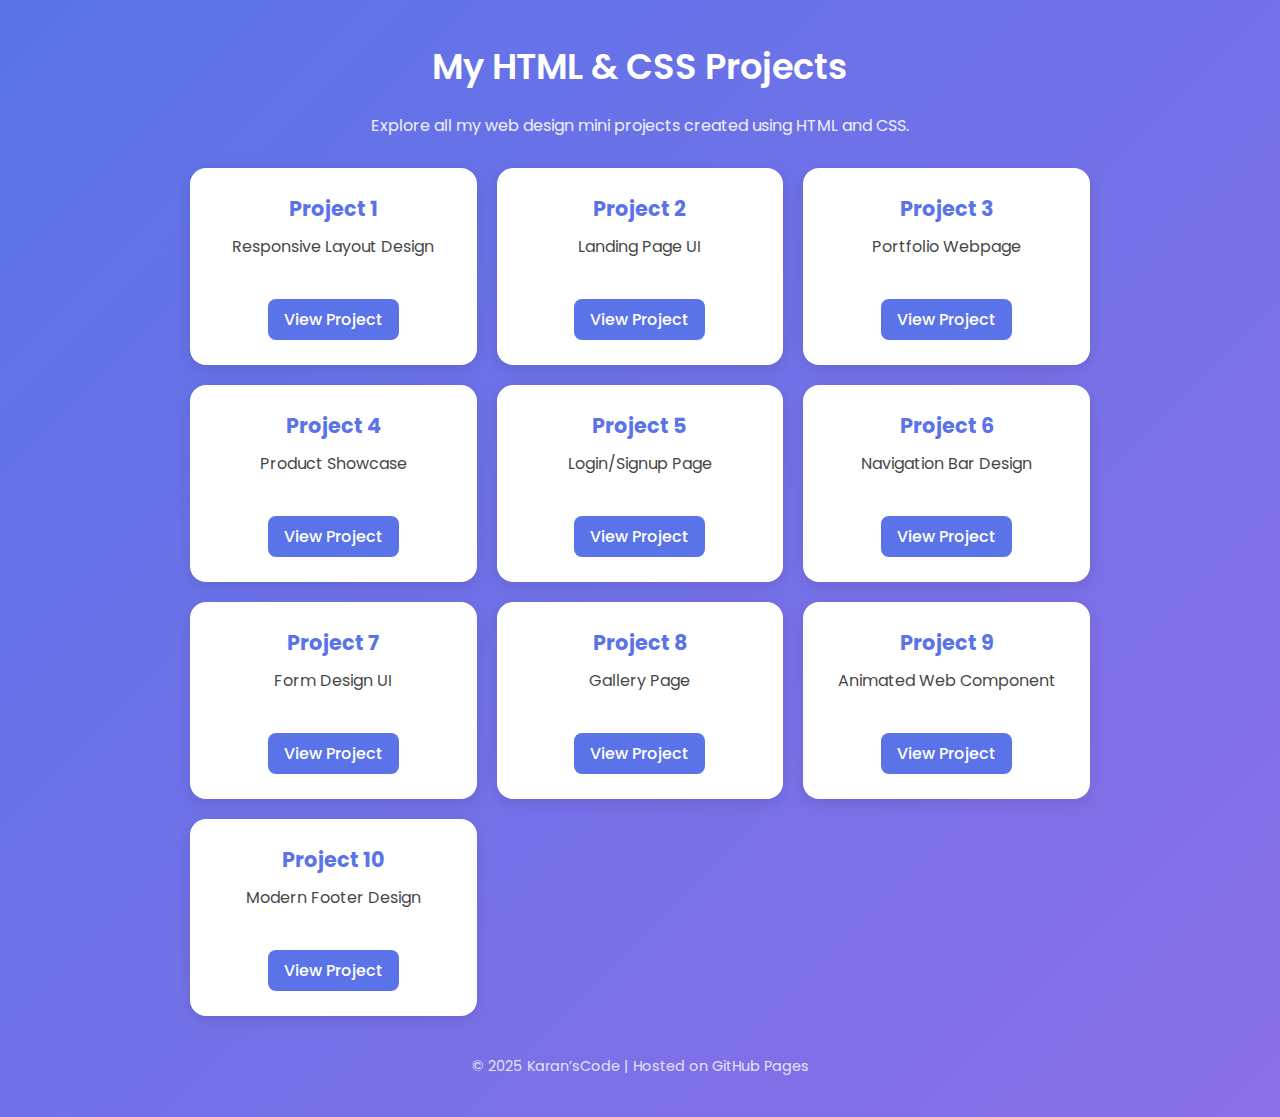
<file: index.html>
<!DOCTYPE html>
<html lang="en">
<head>
  <meta charset="UTF-8">
  <meta name="viewport" content="width=device-width, initial-scale=1.0">
  <title>Karan's HTML-CSS Projects</title>
  <link href="https://fonts.googleapis.com/css2?family=Poppins:wght@400;600&display=swap" rel="stylesheet">
  <style>
    /* ===== GLOBAL STYLES ===== */
    * {
      box-sizing: border-box;
      margin: 0;
      padding: 0;
      transition: all 0.3s ease;
    }

    body {
      font-family: 'Poppins', sans-serif;
      background: linear-gradient(135deg, #5B73E8, #8A6FE8);
      color: #fff;
      min-height: 100vh;
      display: flex;
      flex-direction: column;
      align-items: center;
      justify-content: flex-start;
      padding: 40px 20px;
    }

    h1 {
      font-size: 2.2rem;
      font-weight: 600;
      margin-bottom: 20px;
      text-align: center;
    }

    p {
      font-size: 1rem;
      opacity: 0.9;
      text-align: center;
      margin-bottom: 30px;
    }

    /* ===== PROJECT GRID ===== */
    .project-grid {
      display: grid;
      grid-template-columns: repeat(auto-fit, minmax(250px, 1fr));
      gap: 20px;
      width: 100%;
      max-width: 900px;
    }

    .card {
      background: #fff;
      color: #333;
      border-radius: 16px;
      padding: 25px 20px;
      text-align: center;
      box-shadow: 0 4px 15px rgba(0, 0, 0, 0.1);
      cursor: pointer;
    }

    .card:hover {
      transform: translateY(-6px);
      box-shadow: 0 8px 25px rgba(0, 0, 0, 0.15);
    }

    .card h3 {
      font-size: 1.3rem;
      margin-bottom: 10px;
      color: #5B73E8;
    }

    .card a {
      display: inline-block;
      padding: 8px 16px;
      margin-top: 10px;
      background: #5B73E8;
      color: white;
      border-radius: 8px;
      text-decoration: none;
      font-weight: 500;
    }

    .card a:hover {
      background: #445fd6;
    }

    footer {
      margin-top: 40px;
      font-size: 0.9rem;
      opacity: 0.8;
    }
  </style>
</head>
<body>

  <h1>My HTML & CSS Projects</h1>
  <p>Explore all my web design mini projects created using HTML and CSS.</p>

  <div class="project-grid">
    <div class="card">
      <h3>Project 1</h3>
      <p>Responsive Layout Design</p>
      <a href="Project1/" target="_blank">View Project</a>
    </div>

    <div class="card">
      <h3>Project 2</h3>
      <p>Landing Page UI</p>
      <a href="Project2/" target="_blank">View Project</a>
    </div>

    <div class="card">
      <h3>Project 3</h3>
      <p>Portfolio Webpage</p>
      <a href="Project3/" target="_blank">View Project</a>
    </div>

    <div class="card">
      <h3>Project 4</h3>
      <p>Product Showcase</p>
      <a href="Project4/" target="_blank">View Project</a>
    </div>

    <div class="card">
      <h3>Project 5</h3>
      <p>Login/Signup Page</p>
      <a href="Project5/" target="_blank">View Project</a>
    </div>

    <div class="card">
      <h3>Project 6</h3>
      <p>Navigation Bar Design</p>
      <a href="Project6/" target="_blank">View Project</a>
    </div>

    <div class="card">
      <h3>Project 7</h3>
      <p>Form Design UI</p>
      <a href="Project7/" target="_blank">View Project</a>
    </div>

    <div class="card">
      <h3>Project 8</h3>
      <p>Gallery Page</p>
      <a href="Project8/" target="_blank">View Project</a>
    </div>

    <div class="card">
      <h3>Project 9</h3>
      <p>Animated Web Component</p>
      <a href="Project9/" target="_blank">View Project</a>
    </div>

    <div class="card">
      <h3>Project 10</h3>
      <p>Modern Footer Design</p>
      <a href="Project10/" target="_blank">View Project</a>
    </div>
  </div>

  <footer>© 2025 Karan’sCode | Hosted on GitHub Pages</footer>

</body>
</html>
</file>
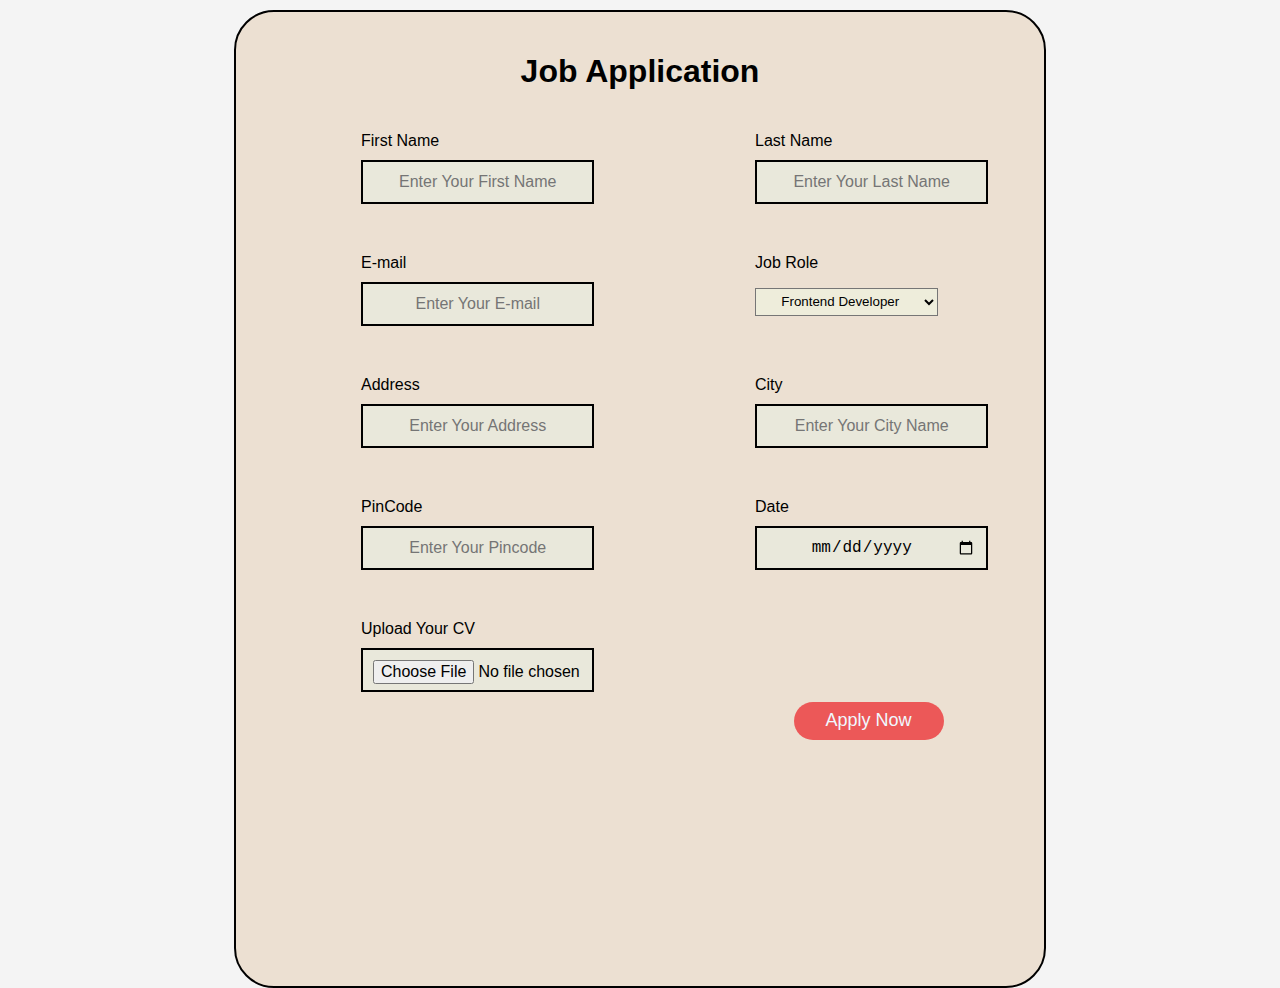
<file: Project2/index.html>
<!DOCTYPE html>
<html lang="en">
  <head>
    <meta charset="UTF-8" />
    <meta name="viewport" content="width=device-width, initial-scale=1.0" />
    <title>Job Application</title>
    <link rel="stylesheet" href="style.css" />
  </head>
  <body>
      <!-- <h1>Job Application</h1>  -->
    <div class="form">
        <h1>Job Application</h1>
      <form action="">
        <div class="grid-container">
        <div class="input-group">
          <label for="first"> First Name </label> <br />
          <input
            type="text"
            name="first"
            id="first"
            placeholder="Enter Your First Name"
            class="txt"
          />
        </div>
        <div class="input-group">
          <label for="last"> Last Name </label> <br />
          <input
            type="text"
            name="last"
            id="last"
            placeholder="Enter Your Last Name"
            class="txt"
          />
        </div>
        <div class="input-group">
          <label for="mail"> E-mail </label>
          <input
            type="mail"
            name="mail"
            id="mail"
            placeholder="Enter Your E-mail"
            class="txt"
          />
        </div>

        <div class="select job-role">
            <label for="job"> Job Role </label>
            <select name="role" id="role" title="job">
                Job Role
                <option value="frontend">Frontend Developer</option>
                <option value="backend">Backend Developer</option>
                <option value="fullstack">Full Stack Developer</option>
                <option value="designer">UI/UX Designer</option>
            </select>
        </div>
        <div class="input-group">
          <label for="address"> Address </label>
          <input
            type="text"
            name="address"
            id="address"
            placeholder="Enter Your Address"
            class="txt"
          />
        </div>
        <div class="input-group">
          <label for="city"> City </label>
          <input
            type="text"
            name="city"
            id="city"
            placeholder="Enter Your City Name"
            class="txt"
          />
        </div>

        <div class="input-group">
          <label for="pincode"> PinCode </label>
          <input
            type="text"
            name="pincode"
            id="pincode"
            placeholder="Enter Your Pincode"
            class="txt"
          />
        </div>
        <div class="input-group">
          <label for="date"> Date </label>
          <input type="date" name="date" id="date" class="txt" />
        </div>

        <div class="input-group">
          <label for="cv"> Upload Your CV </label>
          <input type="file" name="cv" id="cv" class="txt" />
        </div>

    </div>
        <button type="submit" class="apply-button">Apply Now</button>
      </form>
    </div>
  </body>
</html>
</file>
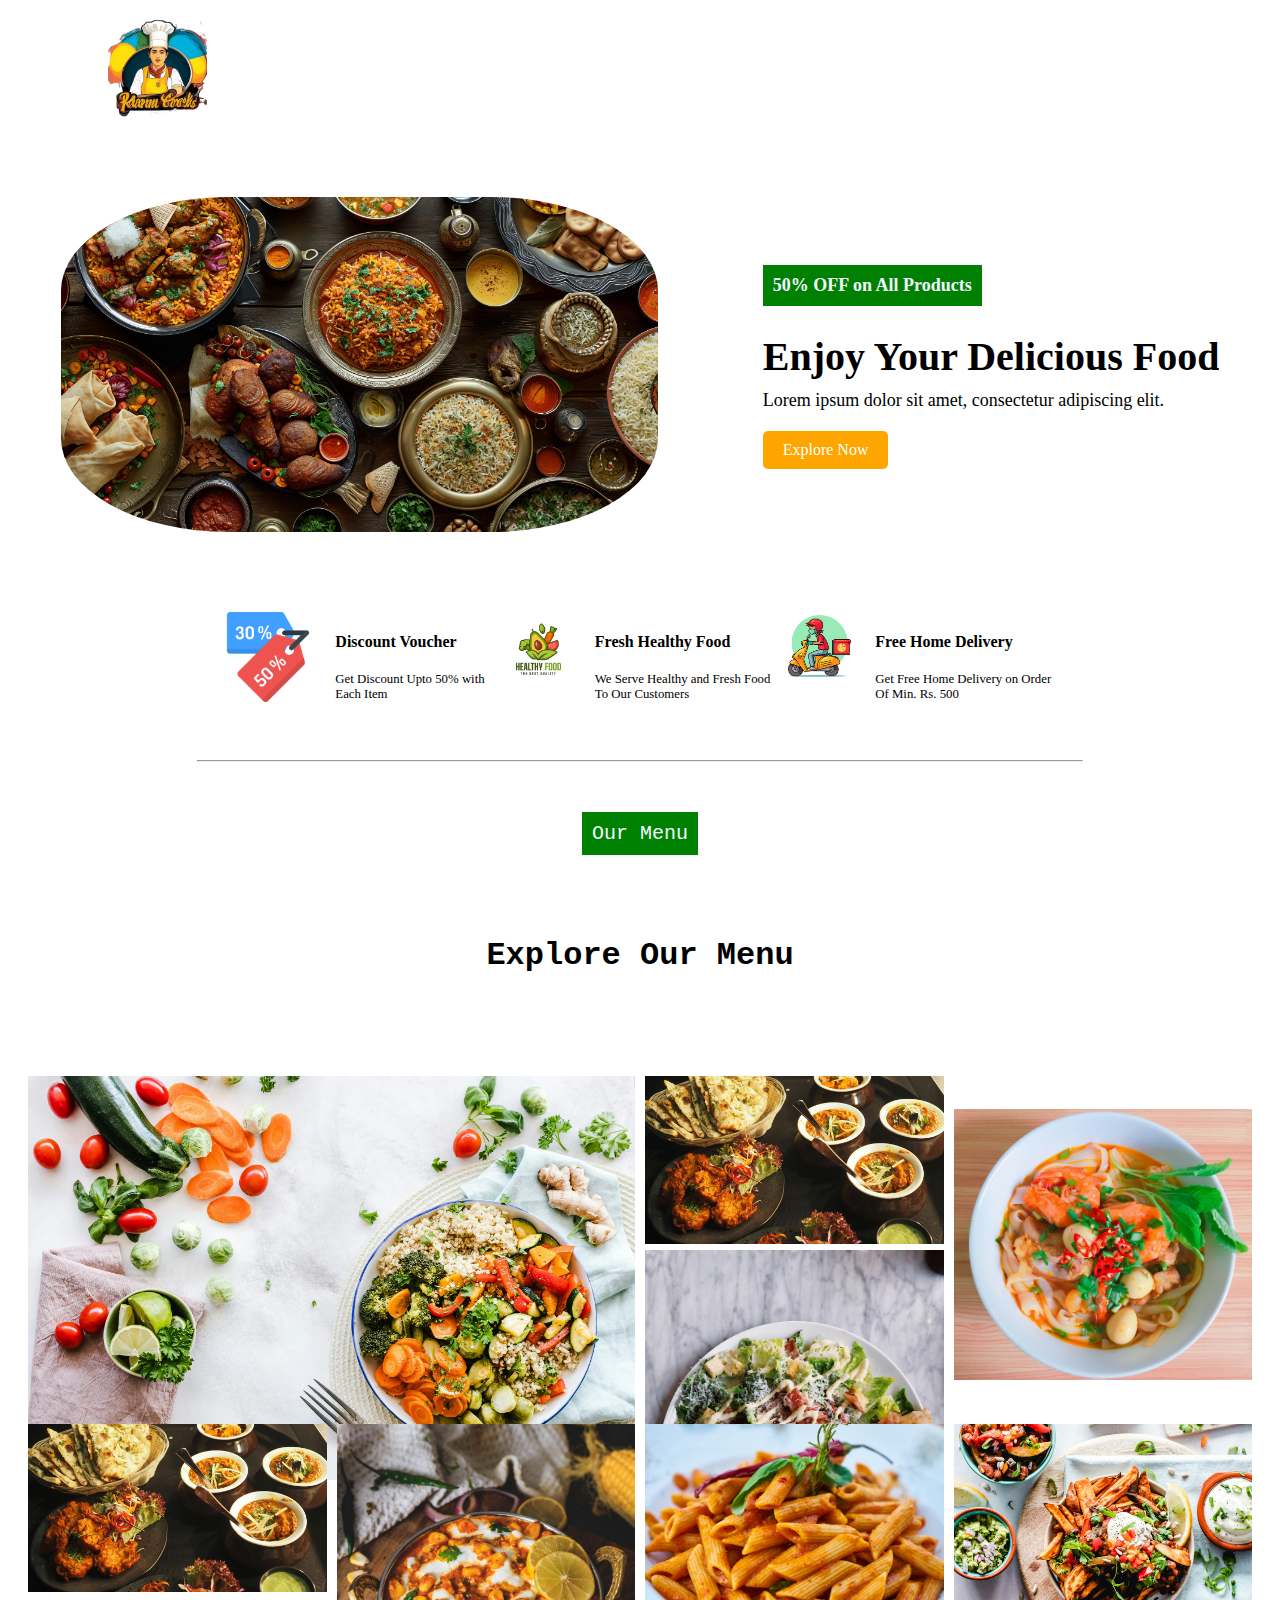
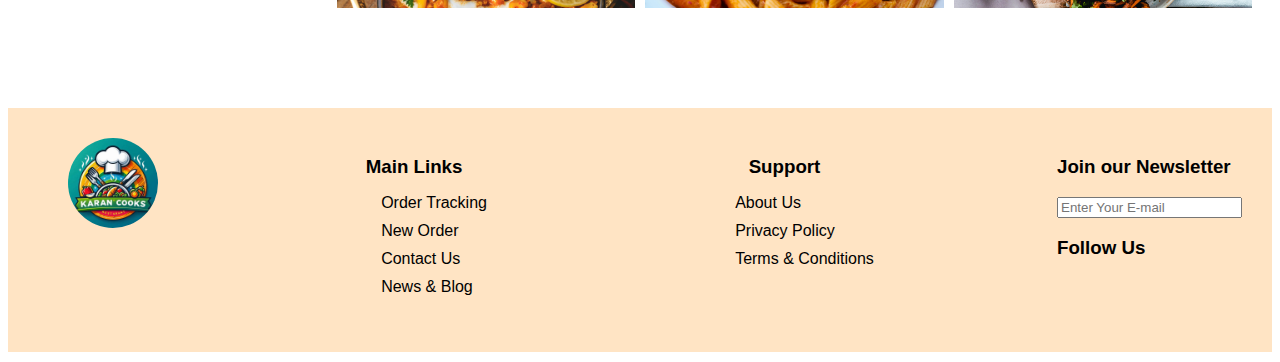
<file: Project5/index.html>
<!DOCTYPE html>
<html lang="en">
  <head>
    <meta charset="UTF-8" />
    <meta name="viewport" content="width=device-width, initial-scale=1.0" />
    <title>KaranCooks</title>
    <link rel="stylesheet" href="style.css" />
    <link
      rel="stylesheet"
      href="https://cdnjs.cloudflare.com/ajax/libs/font-awesome/6.6.0/css/all.min.css"
      integrity="sha512-Kc323vGBEqzTmouAECnVceyQqyqdsSiqLQISBL29aUW4U/M7pSPA/gEUZQqv1cwx4OnYxTxve5UMg5GT6L4JJg=="
      crossorigin="anonymous"
      referrerpolicy="no-referrer"
    />
  </head>
  <body>
    <header class="head">
      <section id="logo"></section>
      <section class="menu">
        <i class="fa-solid fa-bars"></i>
      </section>
    </header>

    <section class="container">
      <aside class="food">
        <img src="images/food.jpg" alt="Delicious Food" />
      </aside>

      <article class="text-content">
        <p class="discount">50% OFF on All Products</p>
        <h1>Enjoy Your Delicious Food</h1>
        <p>Lorem ipsum dolor sit amet, consectetur adipiscing elit.</p>
        <a href="#" class="btn">Explore Now</a>
      </article>
    </section>

    <section class="features">
      <section class="discounts">
        <aside><img src="images/discount.png" alt="" /></aside>
        <article><h4>Discount Voucher</h4> <p>Get Discount Upto 50% with Each Item</p> </article>
      </section>
      <section class="fresh">
        <aside><img src="images/healthy.jpg" alt="" /></aside>
        <article><h4>Fresh Healthy Food</h4> <p>We Serve Healthy and Fresh Food To Our Customers </p> </article>
      </section>
      <section class="delivery">
        <aside><img src="images/delivery.png" alt="" /></aside>
        <article><h4>Free Home Delivery</h4> <p>Get Free Home Delivery on Order Of Min. Rs. 500</p> </article>
      </section>
    </section>
    <hr />
   <section class="menu" >
    <div class="head"> Our Menu</div>
    <h3> Explore Our Menu </h3>
</section>
    <!-- <section class="grid" >
        <div class="item1">
            <img src="images/menu/food1.jpg" alt="">
        </div>
        <div class="item2">
            <img src="images/menu/food2.jpg" alt="">
        </div>
        <div class="item3">
            <img src="images/menu/food3.jpg" alt="">
        </div>
        <div class="item4">
            <img src="images/menu/food4.jpg" alt="">
        </div>
        <div class="item5">
            <img src="images/menu/food5.jpg" alt="">
        </div>
        <div class="item6">
            <img src="images/menu/food6.jpg" alt="">
        </div>
        <div class="item7">
            <img src="images/menu/food7.jpg" alt="">
        </div>
    </section> -->
    <div class="gallery">
        <img src="images/menu/food1.jpg" alt="Food Image 2">
        <img src="images/menu/food2.jpg" alt="Food Image 1">
        <img src="images/menu/food3.jpg" alt="Food Image 3">
        <img src="images/menu/food4.jpg" alt="Food Image 4">
        <img src="images/menu/food5.jpg" alt="Food Image 5">
        <img src="images/menu/food6.jpg" alt="Food Image 6">
        <img src="images/menu/food7.jpg" alt="Food Image 7">
        <img src="images/menu/food8.jpg" alt="Food Image 8">
    </div>
    <footer class="footer-container">
<div class="footer-logo"> </div> 
    <div class="links">
    <h3>Main Links </h3> 
    <ul>
        <li>Order Tracking</li>
        <li>New Order</li>
        <li>Contact Us</li>
        <li>News & Blog</li>
    </ul>
    </div>
    <div class="links">
    <h3>Support</h3> 
    <ul>
        <li>About Us</li>
        <li>Privacy Policy</li>
        <li>Terms & Conditions</li>
    </ul>
    </div>

    <div class="newsletter">
        <h3> Join our Newsletter </h3>
        <input type="email" name="email" id="mail" placeholder="Enter Your E-mail">
        <h3>Follow Us</h3>
        <div class="icon-container">
            <div class="icon">
                <i class="fa-brands fa-facebook"></i>
            </div>
            <div class="icon">
                <i class="fa-brands fa-instagram"></i>
            </div>
            <div class="icon">
                <i class="fa-brands fa-x-twitter"></i>
            </div>
            <div class="icon">
                <i class="fa-brands fa-youtube"></i>
            </div>
        </div>
    </footer>
  </body>
</html>
</file>
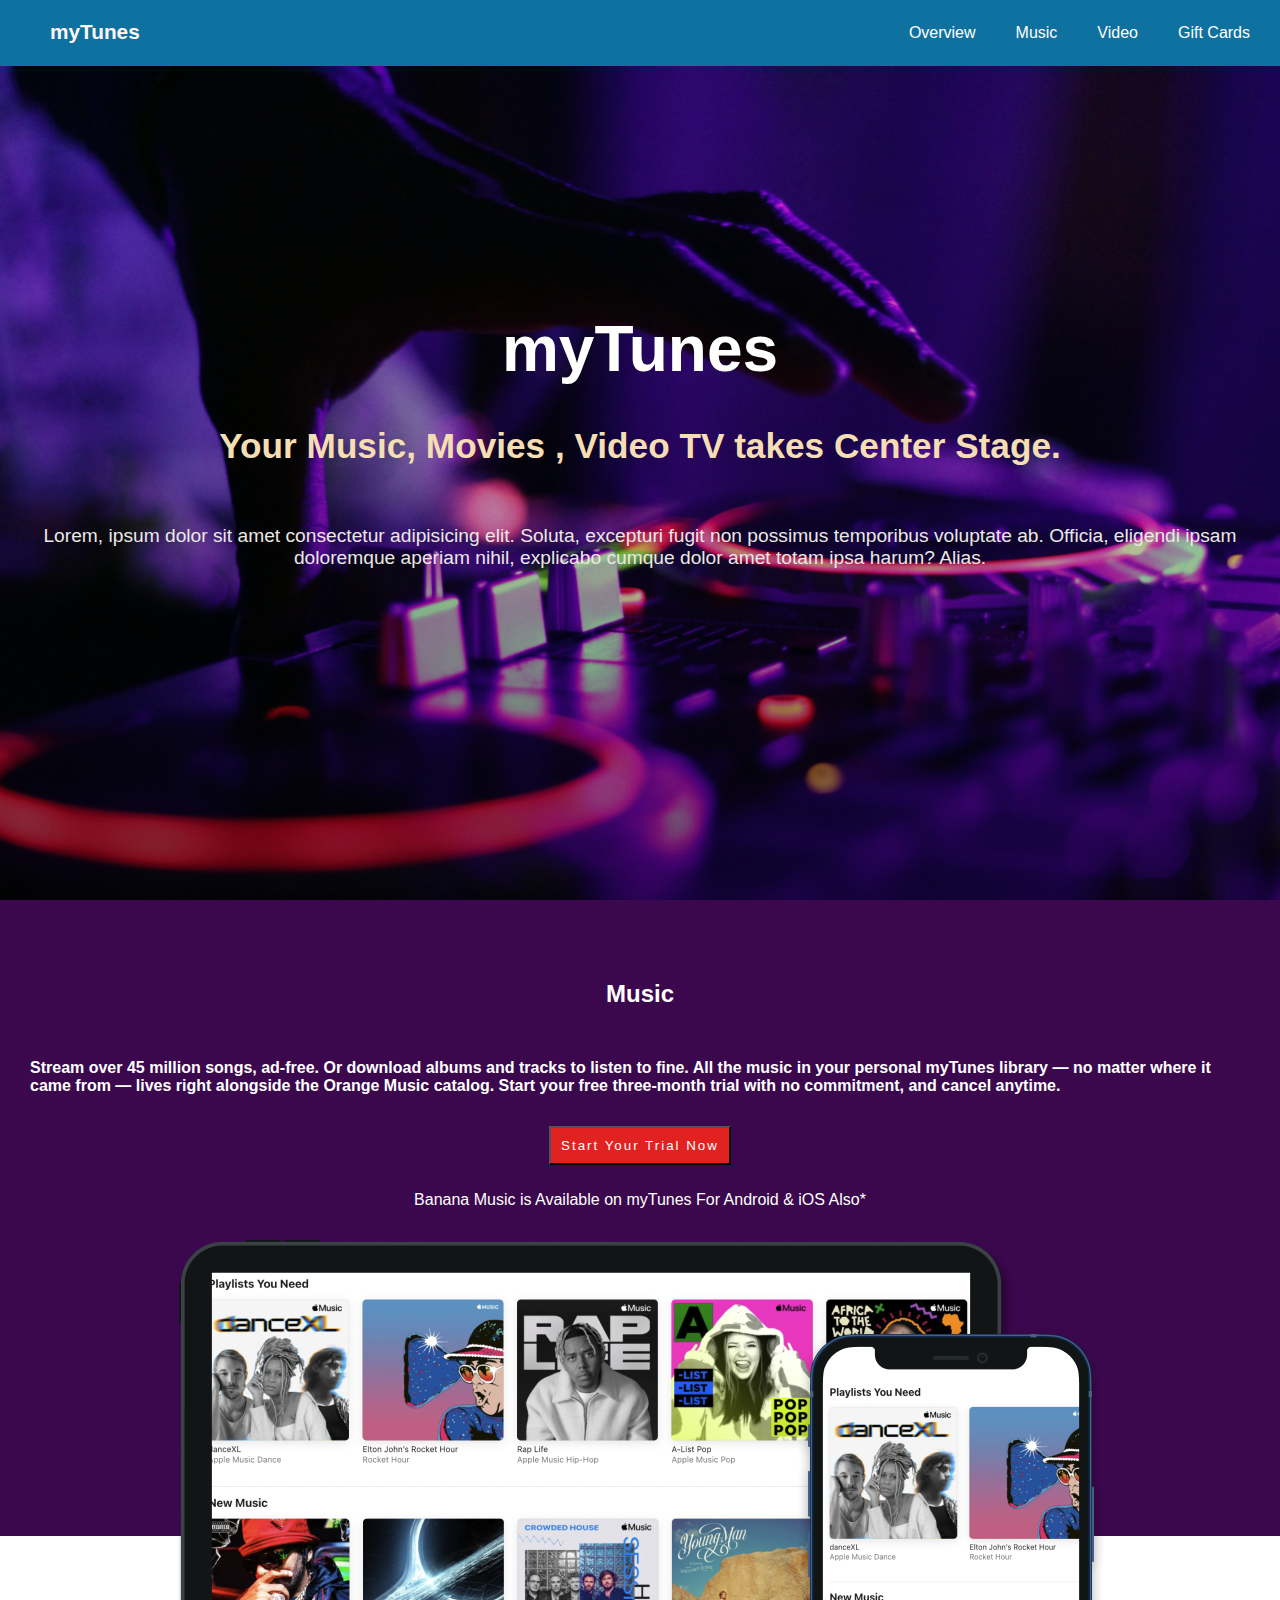
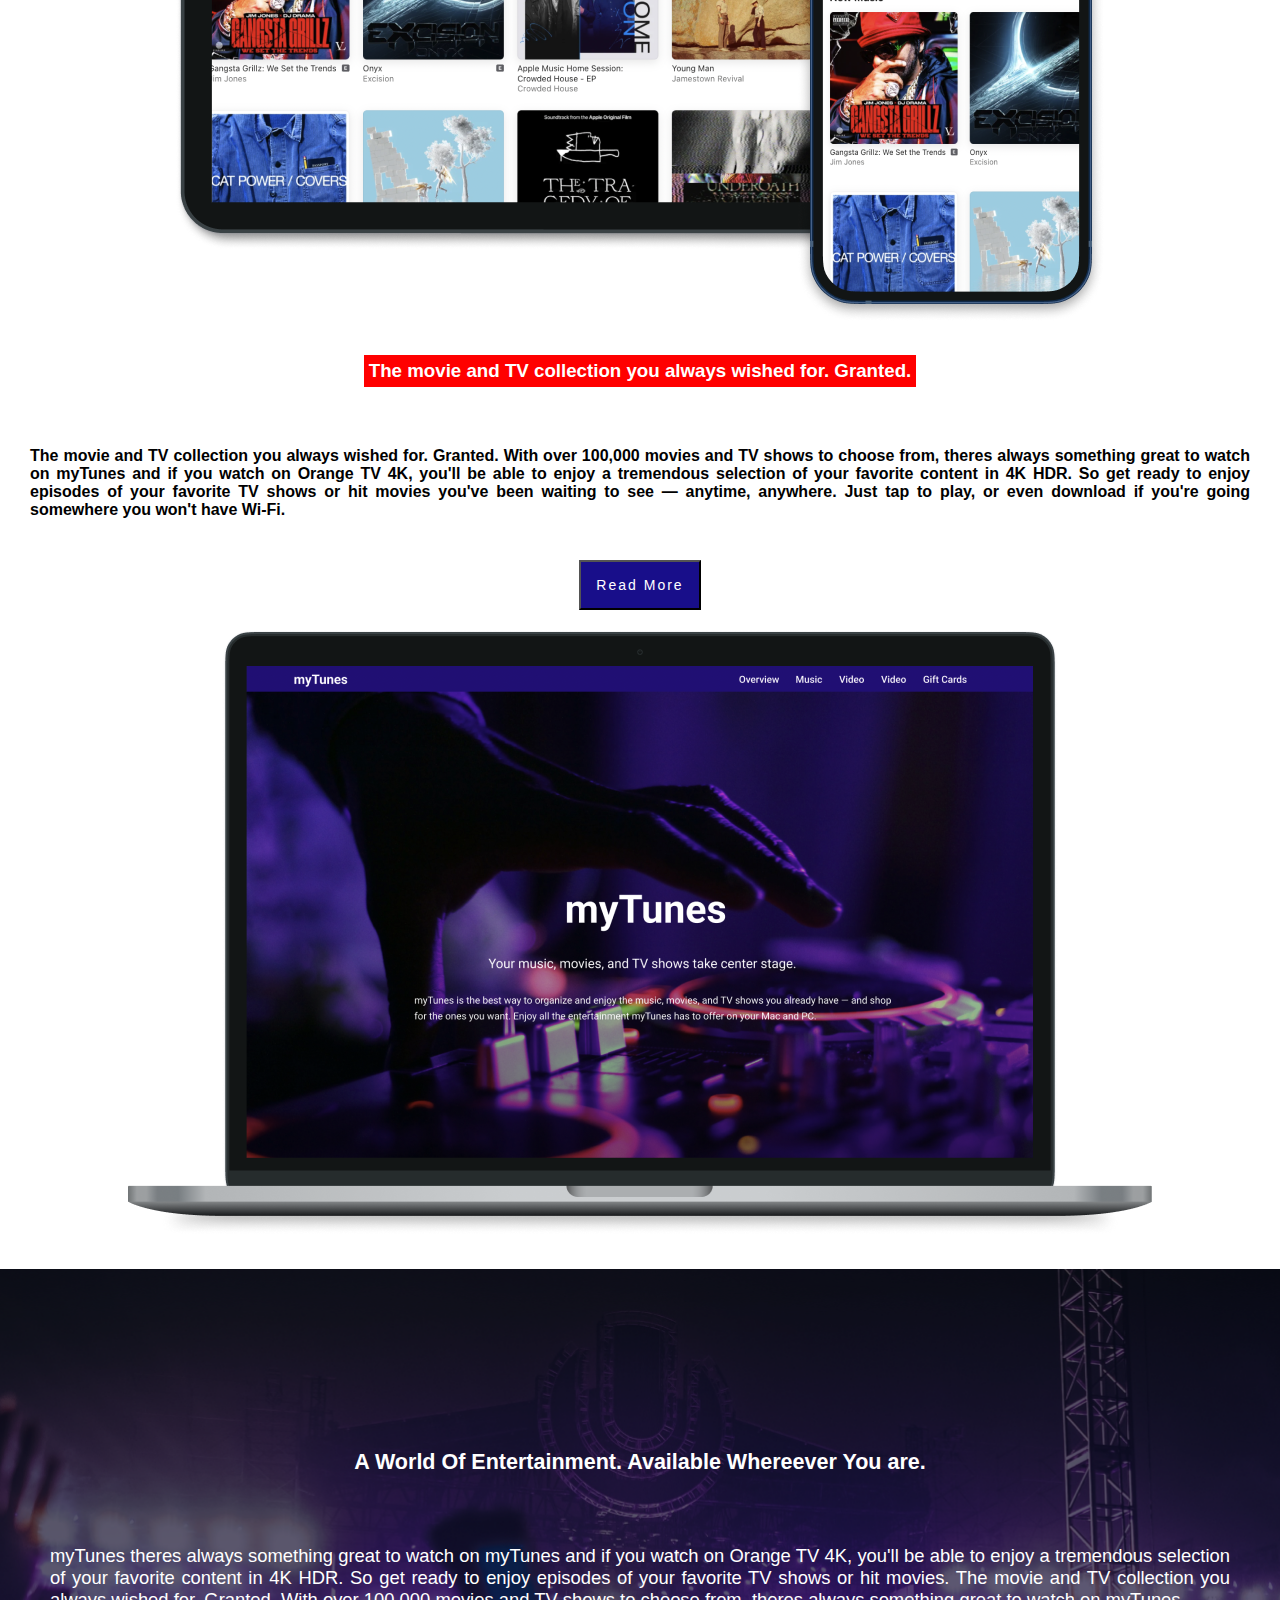
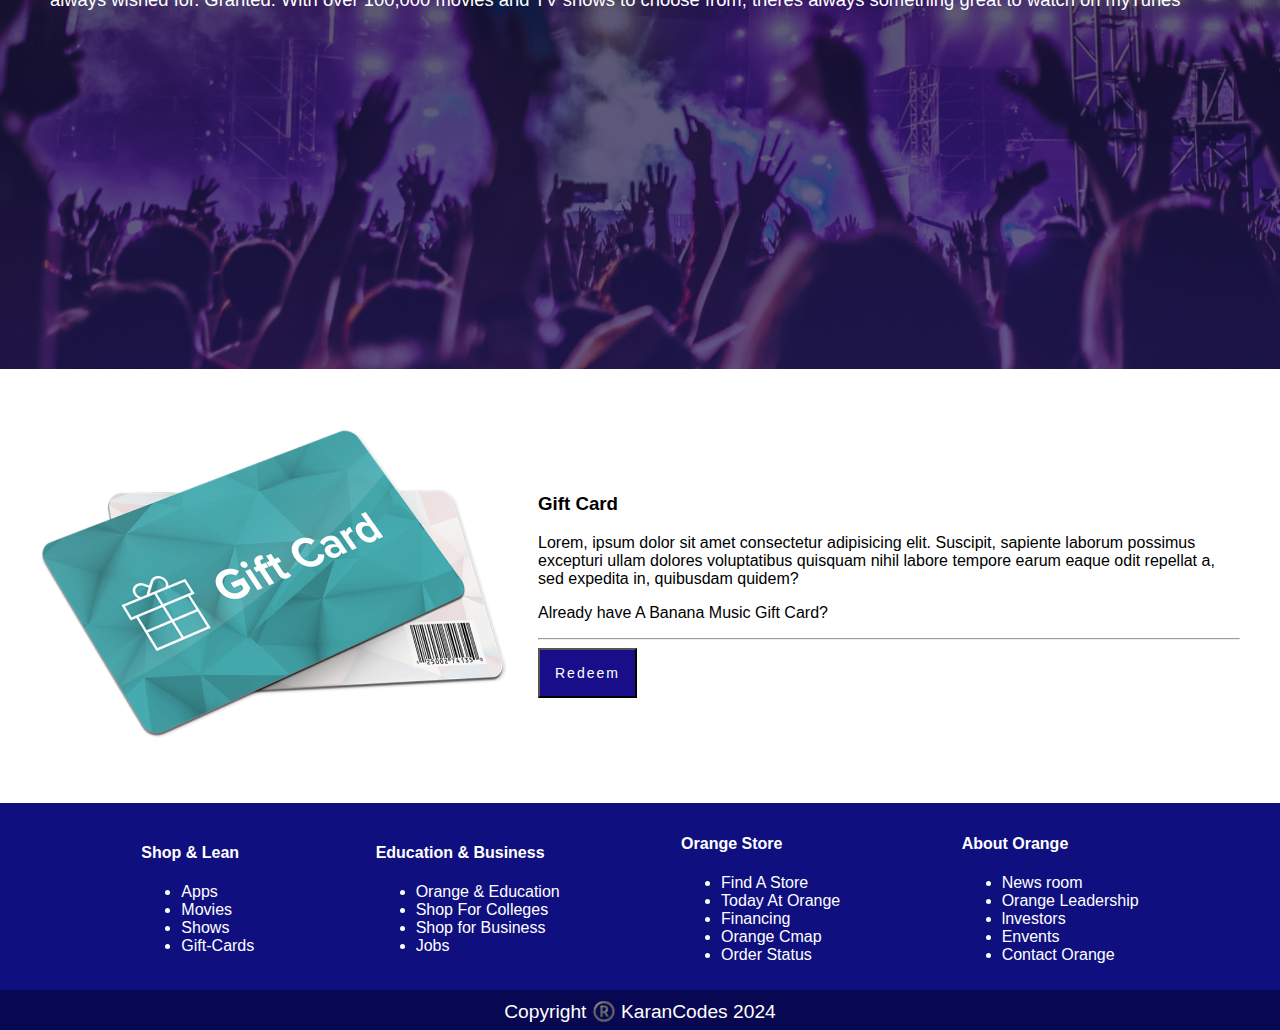
<file: Project6/index.html>
<!DOCTYPE html>
<html lang="en">
  <head>
    <meta charset="UTF-8" />
    <meta name="viewport" content="width=device-width, initial-scale=1.0" />
    <title>myTunes</title>
    <link rel="stylesheet" href="style.css" />
    <link
      rel="stylesheet"
      href="https://cdnjs.cloudflare.com/ajax/libs/font-awesome/6.6.0/css/all.min.css"
      integrity="sha512-Kc323vGBEqzTmouAECnVceyQqyqdsSiqLQISBL29aUW4U/M7pSPA/gEUZQqv1cwx4OnYxTxve5UMg5GT6L4JJg=="
      crossorigin="anonymous"
      referrerpolicy="no-referrer"
    />
  </head>
  <body>
    <nav class="navbar">
      <h3>myTunes</h3>
      <ul>
        <li><a href="#home">Overview</a></li>
        <li><a href="#music">Music</a></li>
        <li><a href="#video">Video</a></li>
        <li><a href="#gift">Gift Cards</a></li>
      </ul>
    </nav>
    <section class="main" id="home">
      <div class="container">
        <h1>myTunes</h1>
        <h3>Your Music, Movies , Video TV takes Center Stage.</h3>
        <p>
          Lorem, ipsum dolor sit amet consectetur adipisicing elit. Soluta,
          excepturi fugit non possimus temporibus voluptate ab. Officia,
          eligendi ipsam doloremque aperiam nihil, explicabo cumque dolor amet
          totam ipsa harum? Alias.
        </p>
      </div>
    </section>

    <section class="music-section" id="music">
      <div class="container">
        <h2>
          <span> <i class="fas fa-music"></i></span> Music
        </h2>
        <h4>
          Stream over 45 million songs, ad-free. Or download albums and tracks
          to listen to fine. All the music in your personal myTunes library — no
          matter where it came from — lives right alongside the Orange Music
          catalog. Start your free three-month trial with no commitment, and
          cancel anytime.
        </h4>
        <button class="btn-primary">Start Your Trial Now</button>
        <p>Banana Music is Available on myTunes For Android & iOS Also*</p>
        <div class="ipad">
          <img src="images/ipad-iphone.png" alt="" />
        </div>
      </div>
    </section>

    <section class="about-music container">
      <h3>The movie and TV collection you always wished for. Granted.</h3>
      <h4>
        The movie and TV collection you always wished for. Granted. With over
        100,000 movies and TV shows to choose from, theres always something
        great to watch on myTunes and if you watch on Orange TV 4K, you'll be
        able to enjoy a tremendous selection of your favorite content in 4K HDR.
        So get ready to enjoy episodes of your favorite TV shows or hit movies
        you've been waiting to see — anytime, anywhere. Just tap to play, or
        even download if you're going somewhere you won't have Wi-Fi.
      </h4>
      <button class="secondary-btn">Read More</button>
      <div class="mac">
        <img src="images/mac.png" alt="mac" />
      </div>
    </section>

    <section class="video-section" id="video">
      <div class="container">
        <h3>A World Of Entertainment. Available Whereever You are.</h3>
        <p>
          myTunes theres always something great to watch on myTunes and if you
          watch on Orange TV 4K, you'll be able to enjoy a tremendous selection
          of your favorite content in 4K HDR. So get ready to enjoy episodes of
          your favorite TV shows or hit movies. The movie and TV collection you
          always wished for. Granted. With over 100,000 movies and TV shows to
          choose from, theres always something great to watch on myTunes
        </p>
      </div>
    </section>

    <section class="gift-section container" id="gift">
      <div class="gift-card">
        <img src="images/gift_card.png" alt="gift" />
      </div>
      <div class="gift-content">
        <h3>Gift Card</h3>
        <p>
          Lorem, ipsum dolor sit amet consectetur adipisicing elit. Suscipit,
          sapiente laborum possimus excepturi ullam dolores voluptatibus
          quisquam nihil labore tempore earum eaque odit repellat a, sed
          expedita in, quibusdam quidem?
        </p>
        <p>Already have A Banana Music Gift Card?</p>
        <hr />
        <button class="secondary-btn">Redeem</button>
      </div>
    </section>
    <section class="footer-upper">
      <div class="container">
        <div class="footer-links">
          <h4>Shop & Lean</h4>
          <ul>
            <li>Apps</li>
            <li>Movies</li>
            <li>Shows</li>
            <li>Gift-Cards</li>
          </ul>
        </div>

        <div class="footer—links">
          <h4>Education & Business</h4>
          <ul>
            <li>Orange & Education</li>
            <li>Shop For Colleges</li>
            <li>Shop for Business</li>
            <li>Jobs</li>
          </ul>
        </div>
        <div class="footer-links">
          <h4>Orange Store</h4>
          <ul>
            <li>Find A Store</li>
            <li>Today At Orange</li>
            <li>Financing</li>
            <li>Orange Cmap</li>
            <li>Order Status</li>
          </ul>
        </div>
        <div class="footer-links">
          <h4>About Orange</h4>
          <ul>
            <li>News room</li>
            <li>Orange Leadership</li>
            <li>lnvestors</li>
            <li>Envents</li>
            <li>Contact Orange</li>
          </ul>
        </div>
      </div>
    </section>

    <section class="footer-lower">
      <p>Copyright ®️ KaranCodes 2024</p>
    </section>
  </body>
</html>
</file>
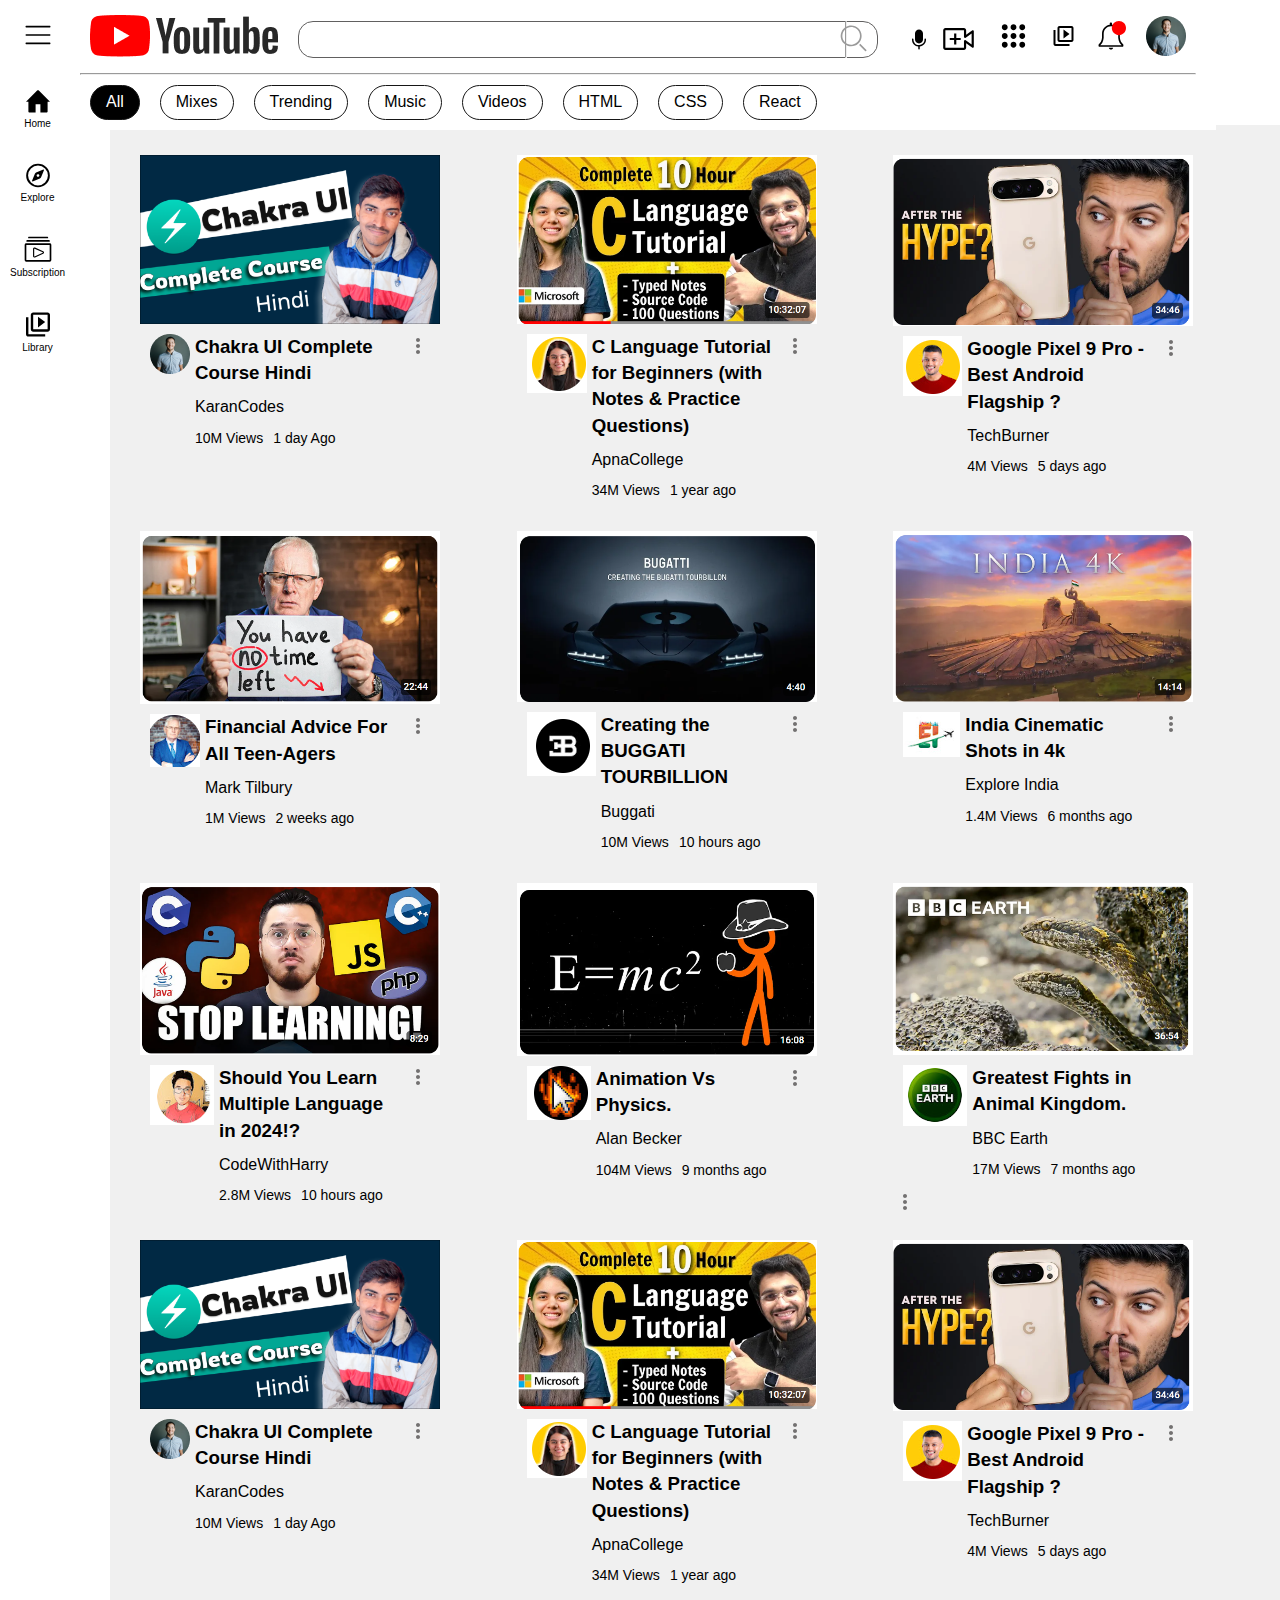
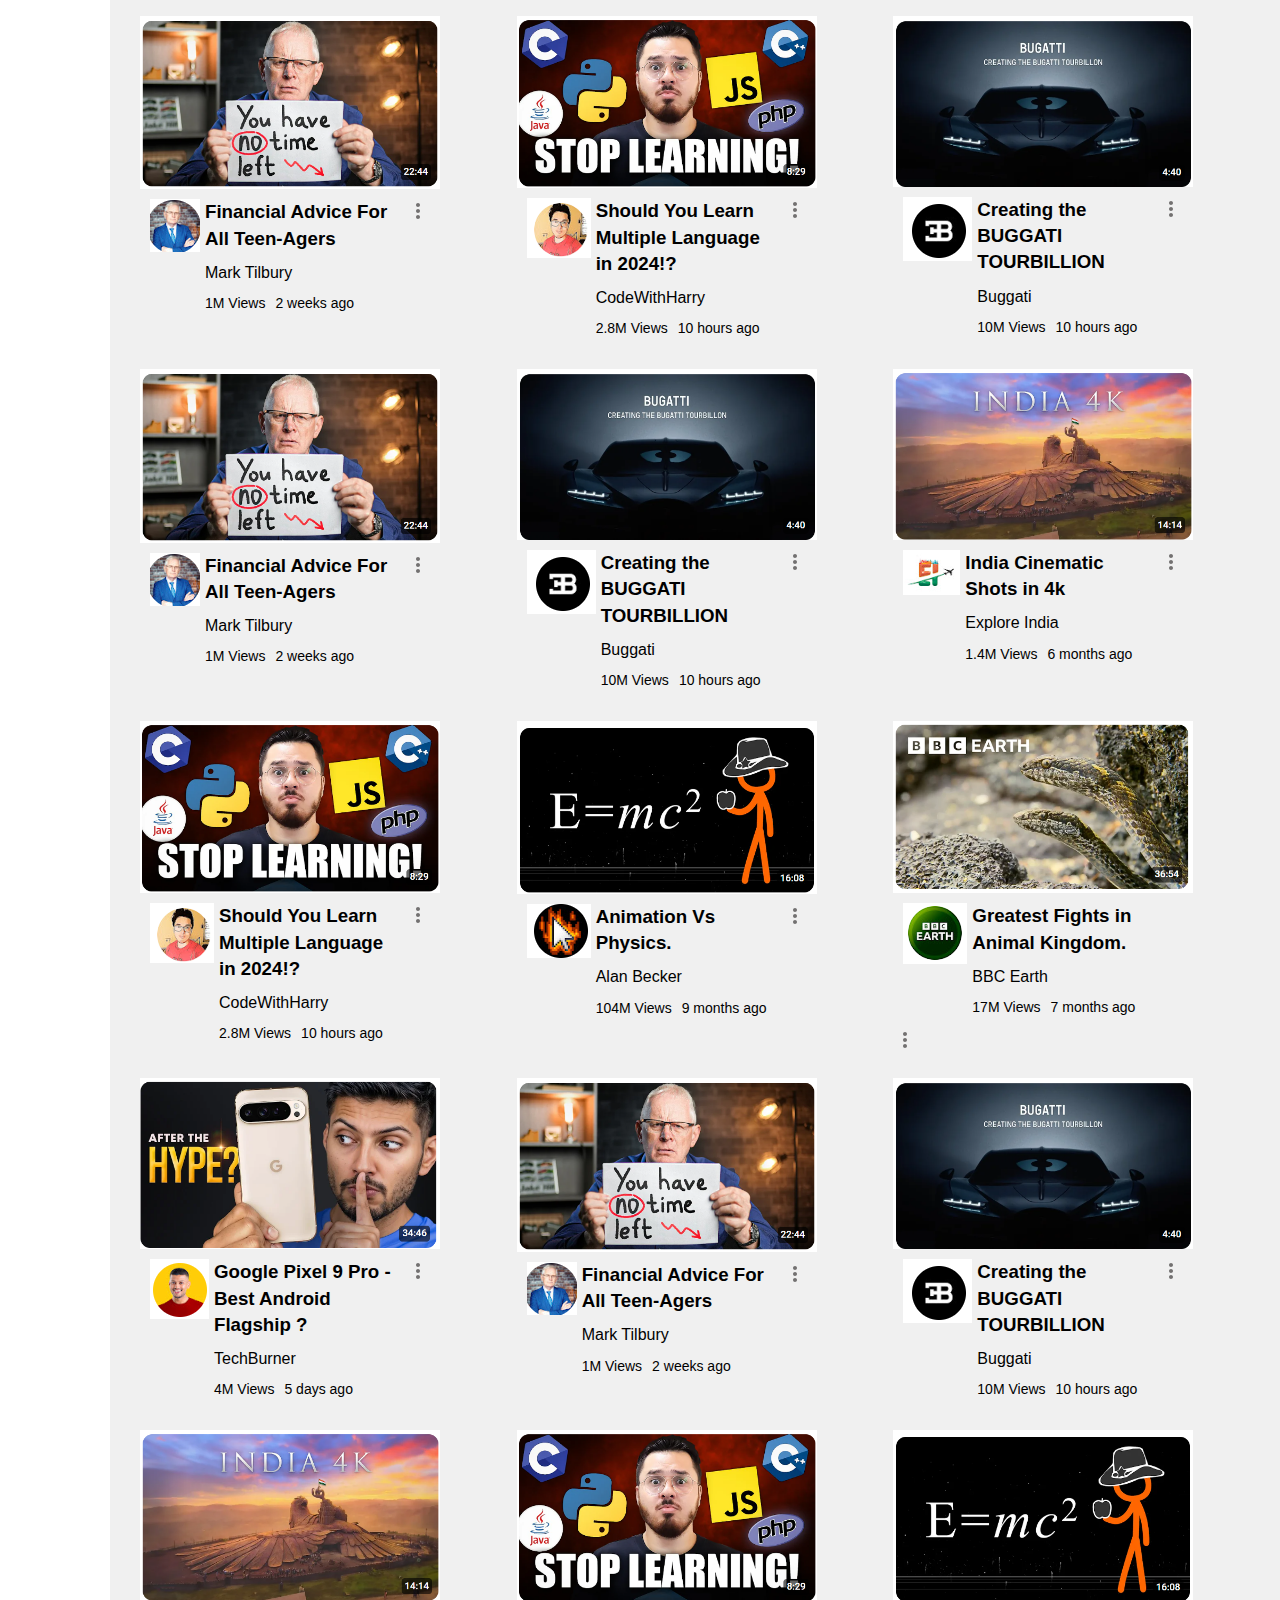
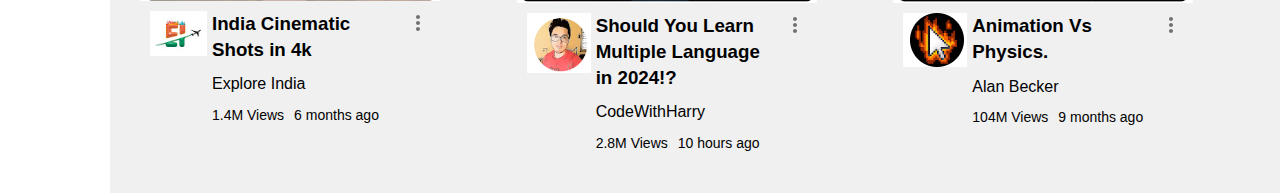
<file: Project7/index.html>
<!DOCTYPE html>
<html lang="en">
<head>
    <meta charset="UTF-8">
    <meta name="viewport" content="width=device-width, initial-scale=1.0">
    <title>MeTube</title>
    <link rel="stylesheet" href="style.css">
    <link rel="shortcut icon" href="image.png" type="image/x-icon">
</head>
<body>
    <div class="container">
        <aside>
            <div class="bar">
                <i>
                    <img src="icons/bars.svg" alt="bars">
                </i>
            </div>
            <div class="side-icons">
                <i>
                    <img src="icons/home.svg" alt="home">
                </i>
<p>Home</p>
            </div>
            <div class="side-icons">
                <i>
                    <img src="icons/compass.svg" alt="explore"></img>
                </i>
<p>Explore</p>
            </div>
            <div class="side-icons">
                <i>
                    <img src="icons/video-gallary.svg" alt="subs"></img>
                </i>
                <p>Subscription</p> 

            </div>
            <div class="side-icons">
                <i>
                    <img src="icons/video-library.svg" alt="lib"></img>
                </i>
                <p>Library</p>
            </div>
        </aside>
        <div class="main-container">
            <header>
                <nav class="navbar">
                    <div class="logo">
                        <img src="images/youtube-logo.png" alt="Metube"> 
                    </div>
                    <div class="center-nav">
                        <div class="search">
                            <input type="text" name="src" id="src">
                            <hr> 
                            <button>
                                <img src="icons/search.svg" alt="srch">
            
                            </button>
                            <img src="icons/mic.svg" alt="mic">
                        </div>
            </div>
            <div class="side-nav">               
            <img src="icons/video-add.svg" alt="vdo">
            <i>
                <img src="icons/dot-grid.svg" alt="menu">
            </i>
            <i>
                <img src="icons/video-library.svg" alt="lib"> 
            </i>
            <i>
                <img src="icons/bell.svg" alt="notif"> 
            </i>
            <i>
                <img src="images/avatar.png" alt="notif"> 
            </i>
 </div>

</nav>
<hr>
<div class="tags">
<div class="tag dark">
    All
</div>
<div class="tag light">
    Mixes
</div>
<div class="tag light">
    Trending
</div>
<div class="tag light">
    Music
</div>
<div class="tag light">
    Videos
</div>
<div class="tag light">
    HTML
</div>
<div class="tag light">
    CSS
</div>
<div class="tag light">
    React
</div>

</div>
</header>
<main>
    <div class="card-container">
        <div class="card">
            <img src="images/thumbnail.png" alt="thumb">
            <div class="banner">
                <div class="avtar">
                    <img src="images/avatar.png" alt="">
                </div>
                <div class="content">
      <h3>Chakra UI Complete Course Hindi</h3>
      <p class="channel-name"> KaranCodes </p>
                <div class="content-status">
                    <p> 10M Views </p>
                    <p> 1 day Ago</p>
                </div>
            </div>
                <div class="menu">
                    <img src="icons/dots.svg" alt="">
                </div>
            </div>
        </div>
    <div class="card">
        <img src="images/c.png" alt="thumb">
        <div class="banner">
            <div class="avtar">
                <img src="avtar/ac.png" alt="">
            </div>
            <div class="content">
  <h3>C Language Tutorial for Beginners (with Notes & Practice Questions)</h3>
  <p class="channel-name"> ApnaCollege </p>
            <div class="content-status">
                <p> 34M Views </p>
                <p> 1 year ago</p>
            </div>
        </div>
            <div class="menu">
                <img src="icons/dots.svg" alt="">
            </div>
        </div>
    </div>
    <div class="card">
        <img src="images/tb.png" alt="thumb">
        <div class="banner">
            <div class="avtar">
                <img src="avtar/tb.png" alt="">
            </div>
            <div class="content">
  <h3>Google Pixel 9 Pro - Best Android Flagship ?</h3>
  <p class="channel-name"> TechBurner </p>
            <div class="content-status">
                <p> 4M Views </p>
                <p> 5 days ago</p>
            </div>
        </div>
            <div class="menu">
                <img src="icons/dots.svg" alt="">
            </div>
        </div>
    </div>
    <div class="card">
        <img src="images/mt.png" alt="thumb">
        <div class="banner">
            <div class="avtar">
                <img src="avtar/mt.png" alt="">
            </div>
            <div class="content">
  <h3>Financial Advice For All Teen-Agers</h3>
  <p class="channel-name"> Mark Tilbury </p>
            <div class="content-status">
                <p> 1M Views </p>
                <p> 2 weeks ago</p>
            </div>
        </div>
            <div class="menu">
                <img src="icons/dots.svg" alt="">
            </div>
        </div>
    </div>
    <div class="card">
        <img src="images/buggati.png" alt="thumb">
        <div class="banner">
            <div class="avtar">
                <img src="avtar/bt.png" alt="">
            </div>
            <div class="content">
  <h3>Creating the BUGGATI TOURBILLION</h3>
  <p class="channel-name"> Buggati </p>
            <div class="content-status">
                <p> 10M Views </p>
                <p> 10 hours ago</p>
            </div>
        </div>
            <div class="menu">
                <img src="icons/dots.svg" alt="">
            </div>
        </div>
    </div>
    <div class="card">
        <img src="images/in.png" alt="thumb">
        <div class="banner">
            <div class="avtar">
                <img src="avtar/ei.png" alt="">
            </div>
            <div class="content">
    <h3>India Cinematic Shots in 4k</h3>
    <p class="channel-name"> Explore India </p>
            <div class="content-status">
                <p> 1.4M Views </p>
                <p> 6 months ago</p>
            </div>
        </div>
            <div class="menu">
                <img src="icons/dots.svg" alt="">
            </div>
        </div>
    </div>
    <div class="card">
        <img src="images/cwh.png" alt="thumb">
        <div class="banner">
            <div class="avtar">
                <img src="avtar/cwh.png" alt="">
            </div>
            <div class="content">
    <h3>Should You Learn Multiple Language in 2024!?</h3>
    <p class="channel-name"> CodeWithHarry</p>
            <div class="content-status">
                <p> 2.8M Views </p>
                <p> 10 hours ago</p>
            </div>
        </div>
            <div class="menu">
                <img src="icons/dots.svg" alt="">
            </div>
        </div>
    </div>
    <div class="card">
        <img src="images/avp.png" alt="thumb">
        <div class="banner">
            <div class="avtar">
                <img src="avtar/ab.png" alt="">
            </div>
            <div class="content">
    <h3>Animation Vs Physics.</h3>
    <p class="channel-name"> Alan Becker </p>
            <div class="content-status">
                <p> 104M Views </p>
                <p> 9 months ago</p>
            </div>
        </div>
            <div class="menu">
                <img src="icons/dots.svg" alt="">
            </div>
        </div>
    </div>
    <div class="card">
        <img src="images/bbc.png" alt="thumb">
        <div class="banner">
            <div class="avtar">
                <img src="avtar/bbc.png" alt="">
            </div>
            <div class="content">
    <h3>Greatest Fights in Animal Kingdom.</h3>
    <p class="channel-name"> BBC Earth </p>
            <div class="content-status">
                <p> 17M Views </p>
                <p> 7 months ago</p>
            </div>
        </div>
    </div>
            <div class="menu">
                <img src="icons/dots.svg" alt="">
            </div>
        </div>
        <div class="card">
            <img src="images/thumbnail.png" alt="thumb">
            <div class="banner">
                <div class="avtar">
                    <img src="images/avatar.png" alt="">
                </div>
                <div class="content">
      <h3>Chakra UI Complete Course Hindi</h3>
      <p class="channel-name"> KaranCodes </p>
                <div class="content-status">
                    <p> 10M Views </p>
                    <p> 1 day Ago</p>
                </div>
            </div>
                <div class="menu">
                    <img src="icons/dots.svg" alt="">
                </div>
            </div>
        </div>
    <div class="card">
        <img src="images/c.png" alt="thumb">
        <div class="banner">
            <div class="avtar">
                <img src="avtar/ac.png" alt="">
            </div>
            <div class="content">
  <h3>C Language Tutorial for Beginners (with Notes & Practice Questions)</h3>
  <p class="channel-name"> ApnaCollege </p>
            <div class="content-status">
                <p> 34M Views </p>
                <p> 1 year ago</p>
            </div>
        </div>
            <div class="menu">
                <img src="icons/dots.svg" alt="">
            </div>
        </div>
    </div>
    <div class="card">
        <img src="images/tb.png" alt="thumb">
        <div class="banner">
            <div class="avtar">
                <img src="avtar/tb.png" alt="">
            </div>
            <div class="content">
  <h3>Google Pixel 9 Pro - Best Android Flagship ?</h3>
  <p class="channel-name"> TechBurner </p>
            <div class="content-status">
                <p> 4M Views </p>
                <p> 5 days ago</p>
            </div>
        </div>
            <div class="menu">
                <img src="icons/dots.svg" alt="">
            </div>
        </div>
    </div>
    <div class="card">
        <img src="images/mt.png" alt="thumb">
        <div class="banner">
            <div class="avtar">
                <img src="avtar/mt.png" alt="">
            </div>
            <div class="content">
  <h3>Financial Advice For All Teen-Agers</h3>
  <p class="channel-name"> Mark Tilbury </p>
            <div class="content-status">
                <p> 1M Views </p>
                <p> 2 weeks ago</p>
            </div>
        </div>
            <div class="menu">
                <img src="icons/dots.svg" alt="">
            </div>
        </div>
    </div>
    <div class="card">
        <img src="images/cwh.png" alt="thumb">
        <div class="banner">
            <div class="avtar">
                <img src="avtar/cwh.png" alt="">
            </div>
            <div class="content">
    <h3>Should You Learn Multiple Language in 2024!?</h3>
    <p class="channel-name"> CodeWithHarry</p>
            <div class="content-status">
                <p> 2.8M Views </p>
                <p> 10 hours ago</p>
            </div>
        </div>
            <div class="menu">
                <img src="icons/dots.svg" alt="">
            </div>
        </div>
    </div>
    <div class="card">
        <img src="images/buggati.png" alt="thumb">
        <div class="banner">
            <div class="avtar">
                <img src="avtar/bt.png" alt="">
            </div>
            <div class="content">
  <h3>Creating the BUGGATI TOURBILLION</h3>
  <p class="channel-name"> Buggati </p>
            <div class="content-status">
                <p> 10M Views </p>
                <p> 10 hours ago</p>
            </div>
        </div>
            <div class="menu">
                <img src="icons/dots.svg" alt="">
            </div>
        </div>
    </div>
    <div class="card">
        <img src="images/mt.png" alt="thumb">
        <div class="banner">
            <div class="avtar">
                <img src="avtar/mt.png" alt="">
            </div>
            <div class="content">
  <h3>Financial Advice For All Teen-Agers</h3>
  <p class="channel-name"> Mark Tilbury </p>
            <div class="content-status">
                <p> 1M Views </p>
                <p> 2 weeks ago</p>
            </div>
        </div>
            <div class="menu">
                <img src="icons/dots.svg" alt="">
            </div>
        </div>
    </div>
    <div class="card">
        <img src="images/buggati.png" alt="thumb">
        <div class="banner">
            <div class="avtar">
                <img src="avtar/bt.png" alt="">
            </div>
            <div class="content">
  <h3>Creating the BUGGATI TOURBILLION</h3>
  <p class="channel-name"> Buggati </p>
            <div class="content-status">
                <p> 10M Views </p>
                <p> 10 hours ago</p>
            </div>
        </div>
            <div class="menu">
                <img src="icons/dots.svg" alt="">
            </div>
        </div>
    </div>
    <div class="card">
        <img src="images/in.png" alt="thumb">
        <div class="banner">
            <div class="avtar">
                <img src="avtar/ei.png" alt="">
            </div>
            <div class="content">
    <h3>India Cinematic Shots in 4k</h3>
    <p class="channel-name"> Explore India </p>
            <div class="content-status">
                <p> 1.4M Views </p>
                <p> 6 months ago</p>
            </div>
        </div>
            <div class="menu">
                <img src="icons/dots.svg" alt="">
            </div>
        </div>
    </div>
    <div class="card">
        <img src="images/cwh.png" alt="thumb">
        <div class="banner">
            <div class="avtar">
                <img src="avtar/cwh.png" alt="">
            </div>
            <div class="content">
    <h3>Should You Learn Multiple Language in 2024!?</h3>
    <p class="channel-name"> CodeWithHarry</p>
            <div class="content-status">
                <p> 2.8M Views </p>
                <p> 10 hours ago</p>
            </div>
        </div>
            <div class="menu">
                <img src="icons/dots.svg" alt="">
            </div>
        </div>
    </div>
    <div class="card">
        <img src="images/avp.png" alt="thumb">
        <div class="banner">
            <div class="avtar">
                <img src="avtar/ab.png" alt="">
            </div>
            <div class="content">
    <h3>Animation Vs Physics.</h3>
    <p class="channel-name"> Alan Becker </p>
            <div class="content-status">
                <p> 104M Views </p>
                <p> 9 months ago</p>
            </div>
        </div>
            <div class="menu">
                <img src="icons/dots.svg" alt="">
            </div>
        </div>
    </div>
    <div class="card">
        <img src="images/bbc.png" alt="thumb">
        <div class="banner">
            <div class="avtar">
                <img src="avtar/bbc.png" alt="">
            </div>
            <div class="content">
    <h3>Greatest Fights in Animal Kingdom.</h3>
    <p class="channel-name"> BBC Earth </p>
            <div class="content-status">
                <p> 17M Views </p>
                <p> 7 months ago</p>
            </div>
        </div>
    </div>
            <div class="menu">
                <img src="icons/dots.svg" alt="">
            </div>
        </div>
        <div class="card">
            <img src="images/tb.png" alt="thumb">
            <div class="banner">
                <div class="avtar">
                    <img src="avtar/tb.png" alt="">
                </div>
                <div class="content">
      <h3>Google Pixel 9 Pro - Best Android Flagship ?</h3>
      <p class="channel-name"> TechBurner </p>
                <div class="content-status">
                    <p> 4M Views </p>
                    <p> 5 days ago</p>
                </div>
            </div>
                <div class="menu">
                    <img src="icons/dots.svg" alt="">
                </div>
            </div>
        </div>
        <div class="card">
            <img src="images/mt.png" alt="thumb">
            <div class="banner">
                <div class="avtar">
                    <img src="avtar/mt.png" alt="">
                </div>
                <div class="content">
      <h3>Financial Advice For All Teen-Agers</h3>
      <p class="channel-name"> Mark Tilbury </p>
                <div class="content-status">
                    <p> 1M Views </p>
                    <p> 2 weeks ago</p>
                </div>
            </div>
                <div class="menu">
                    <img src="icons/dots.svg" alt="">
                </div>
            </div>
        </div>
        <div class="card">
            <img src="images/buggati.png" alt="thumb">
            <div class="banner">
                <div class="avtar">
                    <img src="avtar/bt.png" alt="">
                </div>
                <div class="content">
      <h3>Creating the BUGGATI TOURBILLION</h3>
      <p class="channel-name"> Buggati </p>
                <div class="content-status">
                    <p> 10M Views </p>
                    <p> 10 hours ago</p>
                </div>
            </div>
                <div class="menu">
                    <img src="icons/dots.svg" alt="">
                </div>
            </div>
        </div>
        <div class="card">
            <img src="images/in.png" alt="thumb">
            <div class="banner">
                <div class="avtar">
                    <img src="avtar/ei.png" alt="">
                </div>
                <div class="content">
        <h3>India Cinematic Shots in 4k</h3>
        <p class="channel-name"> Explore India </p>
                <div class="content-status">
                    <p> 1.4M Views </p>
                    <p> 6 months ago</p>
                </div>
            </div>
                <div class="menu">
                    <img src="icons/dots.svg" alt="">
                </div>
            </div>
        </div>
        <div class="card">
            <img src="images/cwh.png" alt="thumb">
            <div class="banner">
                <div class="avtar">
                    <img src="avtar/cwh.png" alt="">
                </div>
                <div class="content">
        <h3>Should You Learn Multiple Language in 2024!?</h3>
        <p class="channel-name"> CodeWithHarry</p>
                <div class="content-status">
                    <p> 2.8M Views </p>
                    <p> 10 hours ago</p>
                </div>
            </div>
                <div class="menu">
                    <img src="icons/dots.svg" alt="">
                </div>
            </div>
        </div>
        <div class="card">
            <img src="images/avp.png" alt="thumb">
            <div class="banner">
                <div class="avtar">
                    <img src="avtar/ab.png" alt="">
                </div>
                <div class="content">
        <h3>Animation Vs Physics.</h3>
        <p class="channel-name"> Alan Becker </p>
                <div class="content-status">
                    <p> 104M Views </p>
                    <p> 9 months ago</p>
                </div>
            </div>
                <div class="menu">
                    <img src="icons/dots.svg" alt="">
                </div>
            </div>
        </div>
</div>
</main>
</div>
</div>
</body>
</html>
</file>
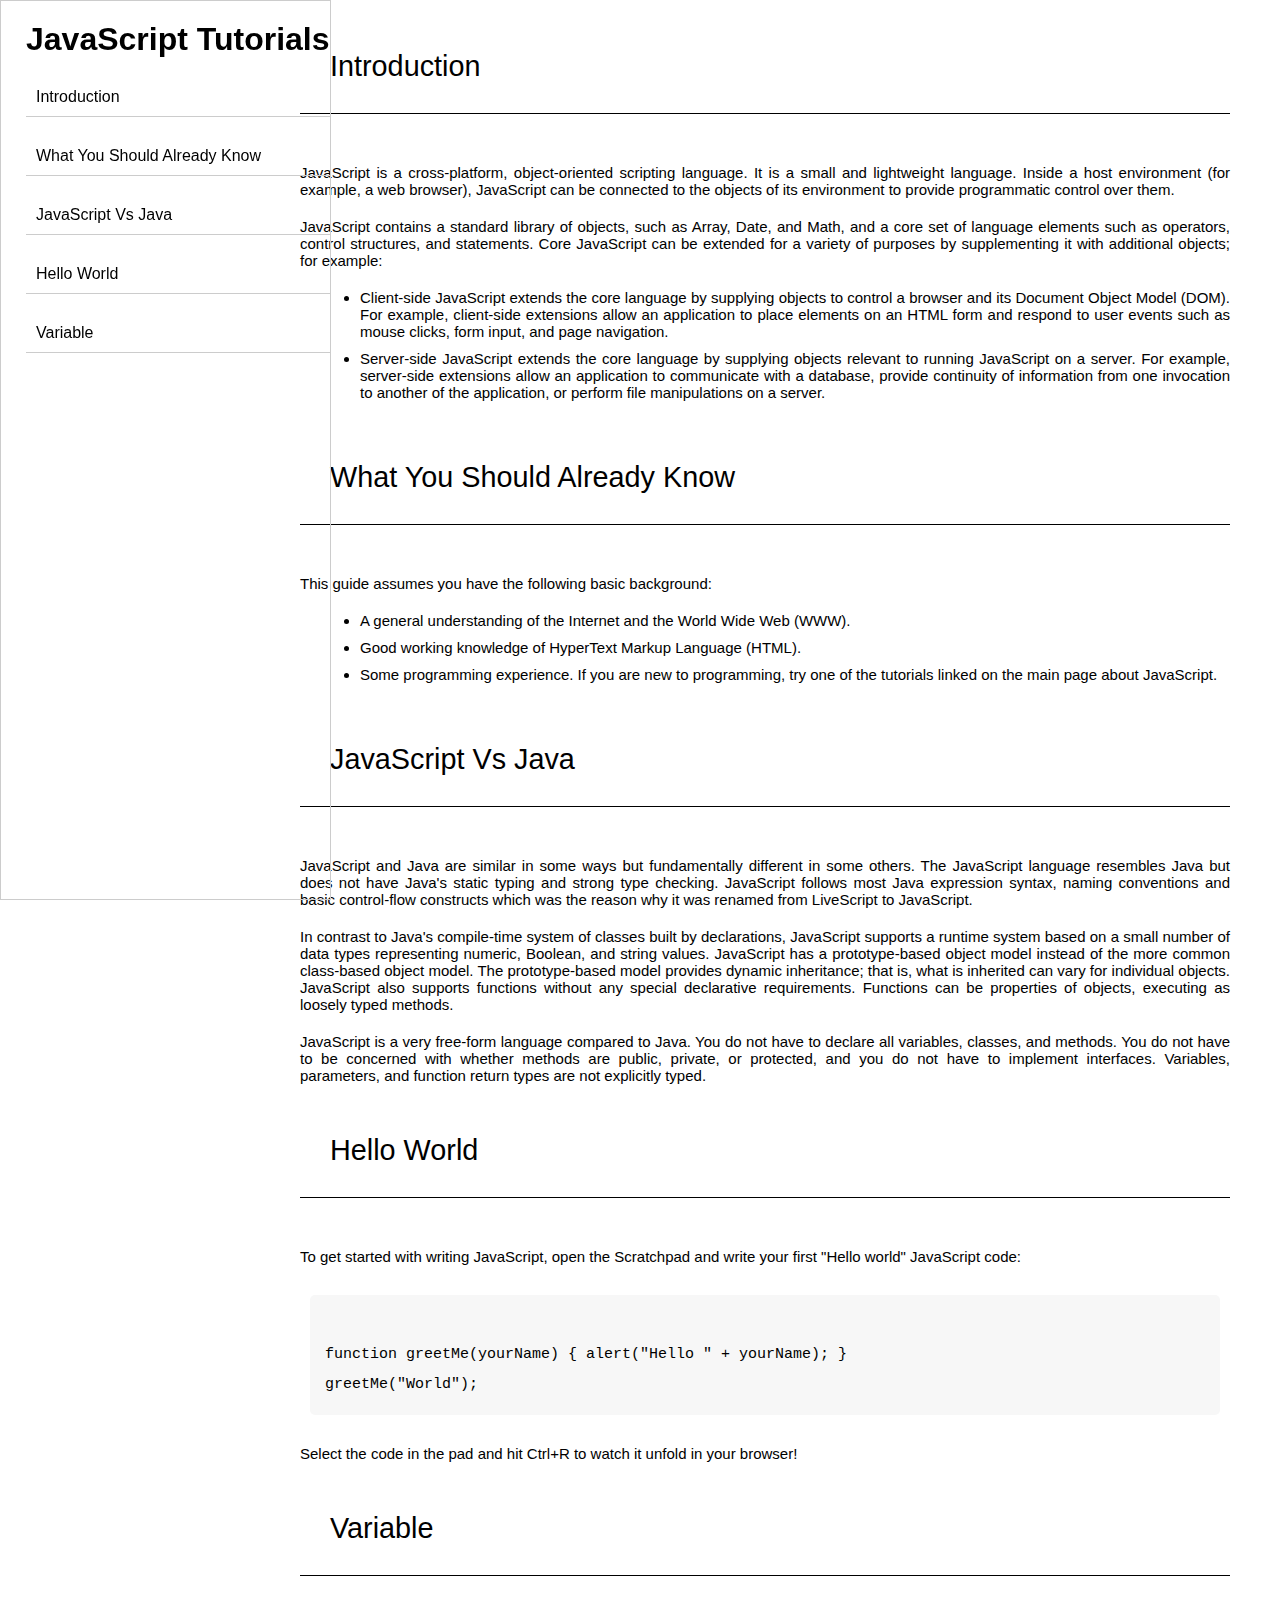
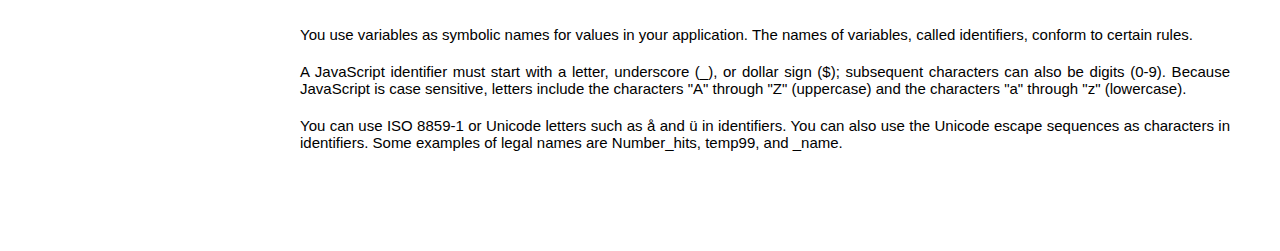
<file: Project8/index.html>
<!DOCTYPE html>
<html lang="en">
  <head>
    <meta charset="UTF-8" />
    <meta name="viewport" content="width=device-width, initial-scale=1.0" />
    <title>Documentation Website</title>
    <link rel="stylesheet" href="style.css" />
  </head>
  <body>
    <header>
      <nav>
        <ul>
          <h1>JavaScript Tutorials</h1>
          <a href="#Introduction">
            <li>Introduction</li>
          </a>
          <a href="#What_You_Should_Already_Know">
            <li>What You Should Already Know</li>
          </a>

          <a href="#JavaScript_Vs_Java">
            <li>JavaScript Vs Java</li>
          </a>

          <a href="#Hello_World">
            <li>Hello World</li>
          </a>
          <a href="#Variable">
            <li>Variable</li>
          </a>
        </ul>
      </nav>
    </header>
    <main>
      <section id="Introduction">
        <h1>Introduction</h1>
        <article>
          <p>
            JavaScript is a cross-platform, object-oriented scripting language.
            It is a small and lightweight language. Inside a host environment
            (for example, a web browser), JavaScript can be connected to the
            objects of its environment to provide programmatic control over
            them.
          </p>
          <p>
            JavaScript contains a standard library of objects, such as Array,
            Date, and Math, and a core set of language elements such as
            operators, control structures, and statements. Core JavaScript can
            be extended for a variety of purposes by supplementing it with
            additional objects; for example:
          </p>
          <ul>
            <li>
              Client-side JavaScript extends the core language by supplying
              objects to control a browser and its Document Object Model (DOM).
              For example, client-side extensions allow an application to place
              elements on an HTML form and respond to user events such as mouse
              clicks, form input, and page navigation.
            </li>
            <li>
              Server-side JavaScript extends the core language by supplying
              objects relevant to running JavaScript on a server. For example,
              server-side extensions allow an application to communicate with a
              database, provide continuity of information from one invocation to
              another of the application, or perform file manipulations on a
              server.
            </li>
          </ul>
        </article>
      </section>

      <section id="What_You_Should_Already_Know">
        <h1>What You Should Already Know</h1>
        <article>
          <p>This guide assumes you have the following basic background:</p>
          <ul>
            <li>
              A general understanding of the Internet and the World Wide Web
              (WWW).
            </li>
            <li>Good working knowledge of HyperText Markup Language (HTML).</li>
            <li>
              Some programming experience. If you are new to programming, try
              one of the tutorials linked on the main page about JavaScript.
            </li>
          </ul>
        </article>
      </section>
      <section id="JavaScript_Vs_Java">
        <h1>JavaScript Vs Java</h1>
        <article>
          <p>
            JavaScript and Java are similar in some ways but fundamentally
            different in some others. The JavaScript language resembles Java but
            does not have Java's static typing and strong type checking.
            JavaScript follows most Java expression syntax, naming conventions
            and basic control-flow constructs which was the reason why it was
            renamed from LiveScript to JavaScript.
          </p>
          <p>
            In contrast to Java's compile-time system of classes built by
            declarations, JavaScript supports a runtime system based on a small
            number of data types representing numeric, Boolean, and string
            values. JavaScript has a prototype-based object model instead of the
            more common class-based object model. The prototype-based model
            provides dynamic inheritance; that is, what is inherited can vary
            for individual objects. JavaScript also supports functions without
            any special declarative requirements. Functions can be properties of
            objects, executing as loosely typed methods.
          </p>
          <p>
            JavaScript is a very free-form language compared to Java. You do not
            have to declare all variables, classes, and methods. You do not have
            to be concerned with whether methods are public, private, or
            protected, and you do not have to implement interfaces. Variables,
            parameters, and function return types are not explicitly typed.
          </p>
        </article>
      </section>
      <section id="Hello_World">
        <h1>Hello World</h1>
        <article>
          <p>
            To get started with writing JavaScript, open the Scratchpad and
            write your first "Hello world" JavaScript code:
          </p>
          <code>
            function greetMe(yourName) { alert("Hello " + yourName); }
            greetMe("World");
          </code>
          <p>
            Select the code in the pad and hit Ctrl+R to watch it unfold in your
            browser!
          </p>
        </article>
      </section>
      <section id="Variable">
        <h1>Variable</h1>
        <article>
          <p>
            You use variables as symbolic names for values in your application.
            The names of variables, called identifiers, conform to certain
            rules.
          </p>
          <p>
            A JavaScript identifier must start with a letter, underscore (_), or
            dollar sign ($); subsequent characters can also be digits (0-9).
            Because JavaScript is case sensitive, letters include the characters
            "A" through "Z" (uppercase) and the characters "a" through "z"
            (lowercase).
          </p>
          <p>
            You can use ISO 8859-1 or Unicode letters such as å and ü in
            identifiers. You can also use the Unicode escape sequences as
            characters in identifiers. Some examples of legal names are
            Number_hits, temp99, and _name.
          </p>
        </article>
      </section>
    </main>
  </body>
</html>
</file>
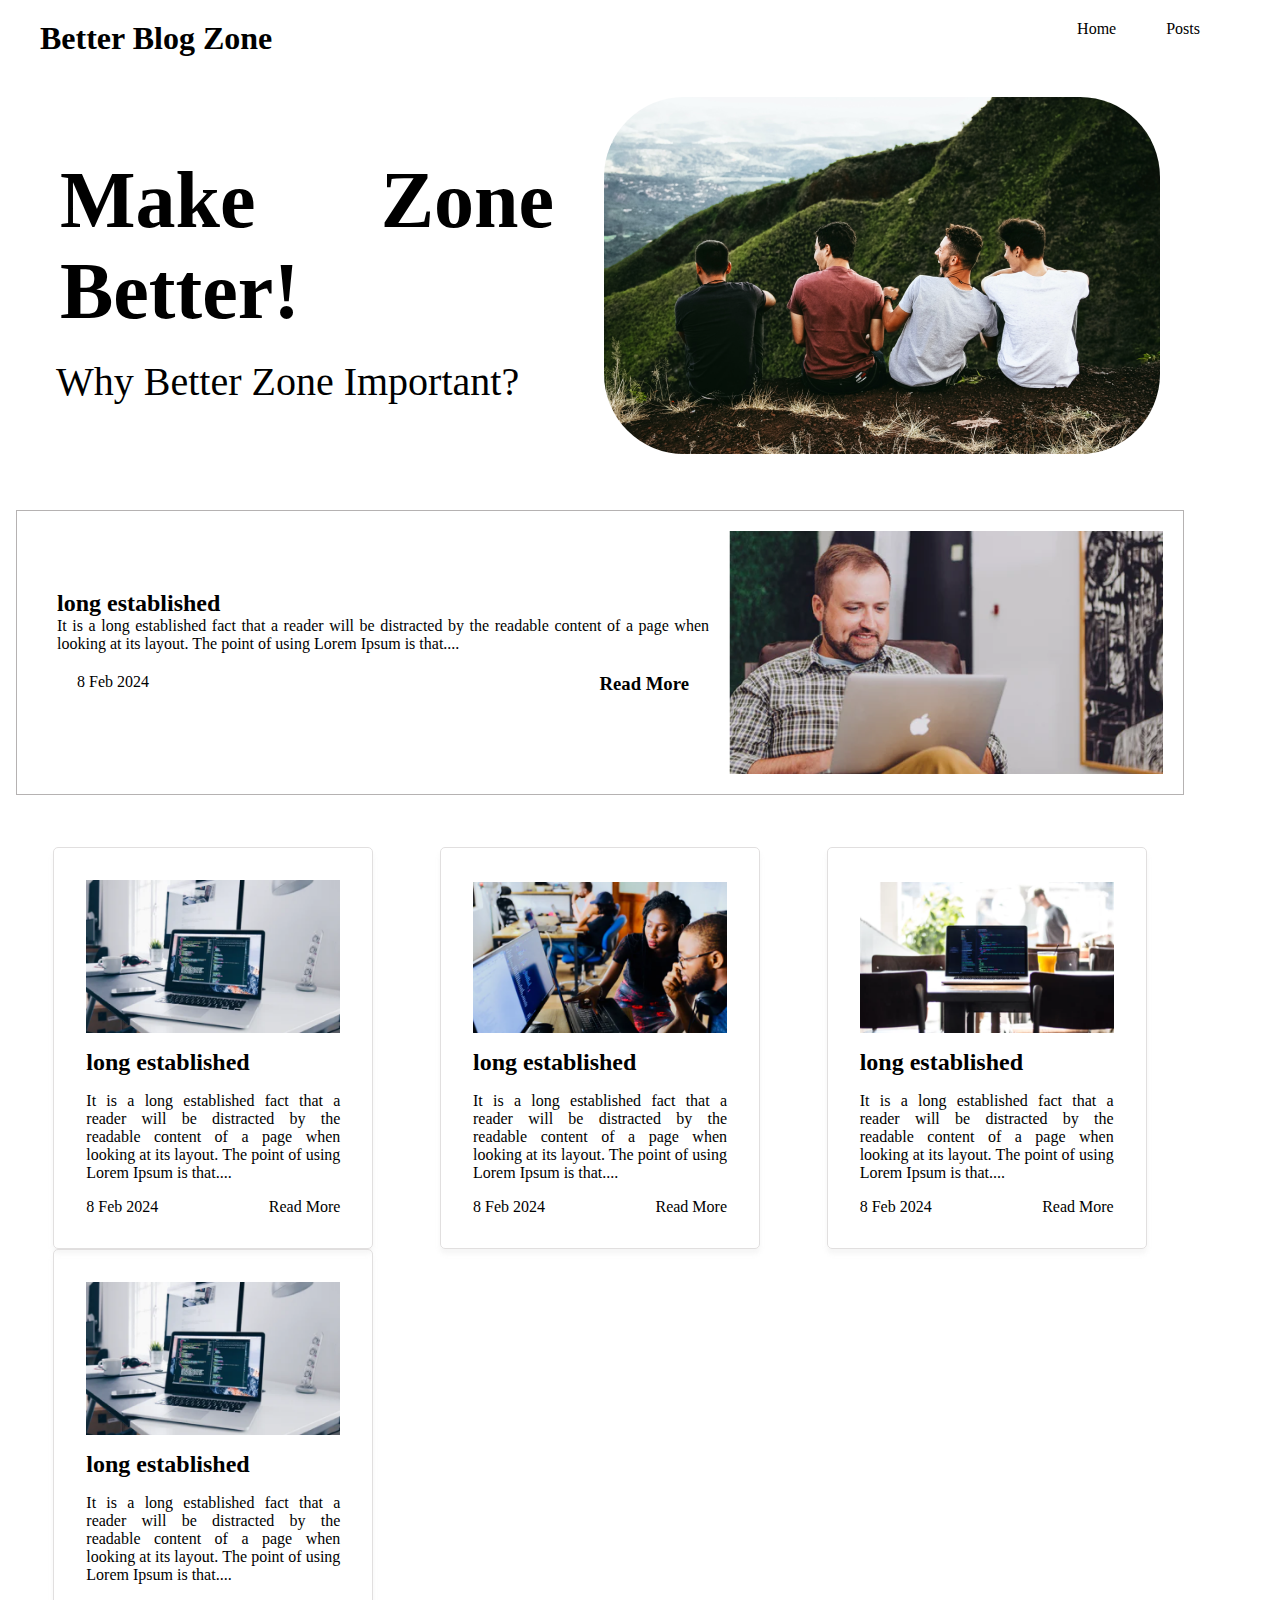
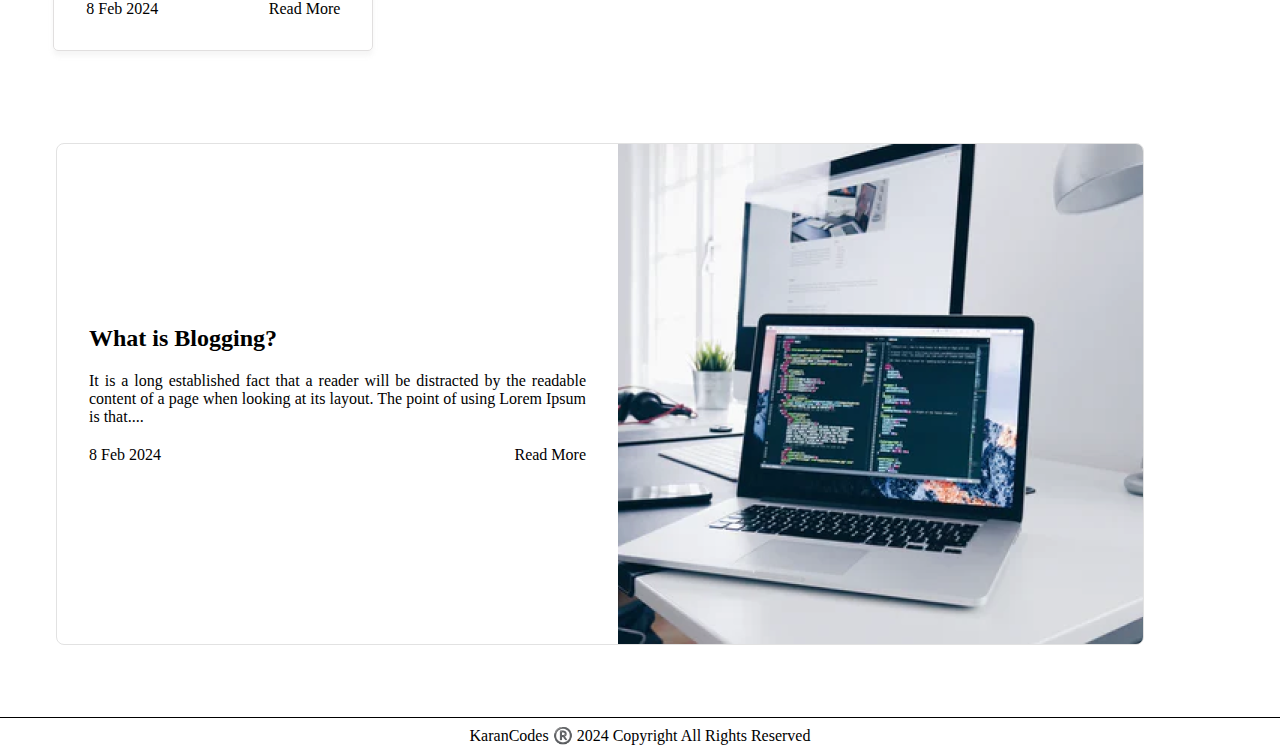
<file: Project9/index.html>
<!DOCTYPE html>
<html lang="en">
  <head>
    <meta charset="UTF-8" />
    <meta name="viewport" content="width=device-width, initial-scale=1.0" />
    <title>Blog Website</title>
    <link rel="stylesheet" href="style.css" />
  </head>
  <body>
    <header>
      <ul>
      <h1>Better Blog Zone</h1>
      <div class="links">
        <a href="#"><li> Home</li> </a>
        <a href="post.html"><li>Posts</li> </a> 
      </div>
      </ul>
    </header>
    <main>
      <section id="hero">
        <div class="hero-text">
          <h1>Make Zone Better!</h1>
          <p>Why Better Zone Important?</p>
        </div>
        <div class="hero-img">
          <img src="images/hero.png" alt="" />
        </div>
      </section>

      <section id="h-card">
        <div class="card-container">
          <h2>long established</h2>
          <p>
            It is a long established fact that a reader will be distracted by
            the readable content of a page when looking at its layout. The point
            of using Lorem Ipsum is that....
          </p>
          <div class="status">
            <p>8 Feb 2024</p>
            <h3>Read More</h3>
          </div>
        </div>

        <img src="images/long-card.png" alt="" />
      </section>

      <section class="card_container">

        <div class="card_wrapper">
          <div class="v-card">
            <div class="card-content">
              <img src="images/card1.png" alt="card1" />
              <h2>long established</h2>
              <p>
                It is a long established fact that a reader will be distracted
                by the readable content of a page when looking at its layout.
                The point of using Lorem Ipsum is that....
              </p>
              <div class="status">
                <p>8 Feb 2024</p>
               <a href="post.html"> Read More </a> 
              </div>
            </div>
          </div>
        </div>
        <div class="card_wrapper">
          <div class="v-card">
            <div class="card-content">
              <img src="images/card2.png" alt="card1" />
              <h2>long established</h2>
              <p>
                It is a long established fact that a reader will be distracted
                by the readable content of a page when looking at its layout.
                The point of using Lorem Ipsum is that....
              </p>
              <div class="status">
                <p>8 Feb 2024</p>
               <a href="post.html"> Read More </a> 
              </div>
            </div>
          </div>
        </div>

        <div class="card_wrapper">
          <div class="v-card">
            <div class="card-content">
              <img src="images/card3.png" alt="card1" />
              <h2>long established</h2>
              <p>
                It is a long established fact that a reader will be distracted
                by the readable content of a page when looking at its layout.
                The point of using Lorem Ipsum is that....
              </p>
              <div class="status">
                <p>8 Feb 2024</p>
               <a href="post.html"> Read More </a> 
              </div>
            </div>
          </div>
        </div>
        <div class="card_wrapper">
          <div class="v-card">
            <div class="card-content">
              <img src="images/card1.png" alt="card1" />
              <h2>long established</h2>
              <p>
                It is a long established fact that a reader will be distracted
                by the readable content of a page when looking at its layout.
                The point of using Lorem Ipsum is that....
              </p>
              <div class="status">
                <p>8 Feb 2024</p>
               <a href="post.html"> Read More </a> 
              </div>
            </div>
          </div>
        </div>
      </section>

      <section class="last-container">
        
        <div class="h-card">
            <div class="card_content">
                <h2> What is Blogging? </h2>
                <p>It is a long established fact that a reader will be distracted by the readable content of a page when looking at its layout. The point of using Lorem Ipsum is that....</p>
                <div class="status">
                    <p>8 Feb 2024</p>
                    <a href="post.html"> Read More </a> 
                </div>
            </div>
            <img src="images/long-big-card.png" alt="longimg">
        </div>
      </section>

    </main>
    <footer>
        <p> KaranCodes ®️ 2024 Copyright All Rights Reserved </p>
    </footer>
  </body>
</html>
</file>
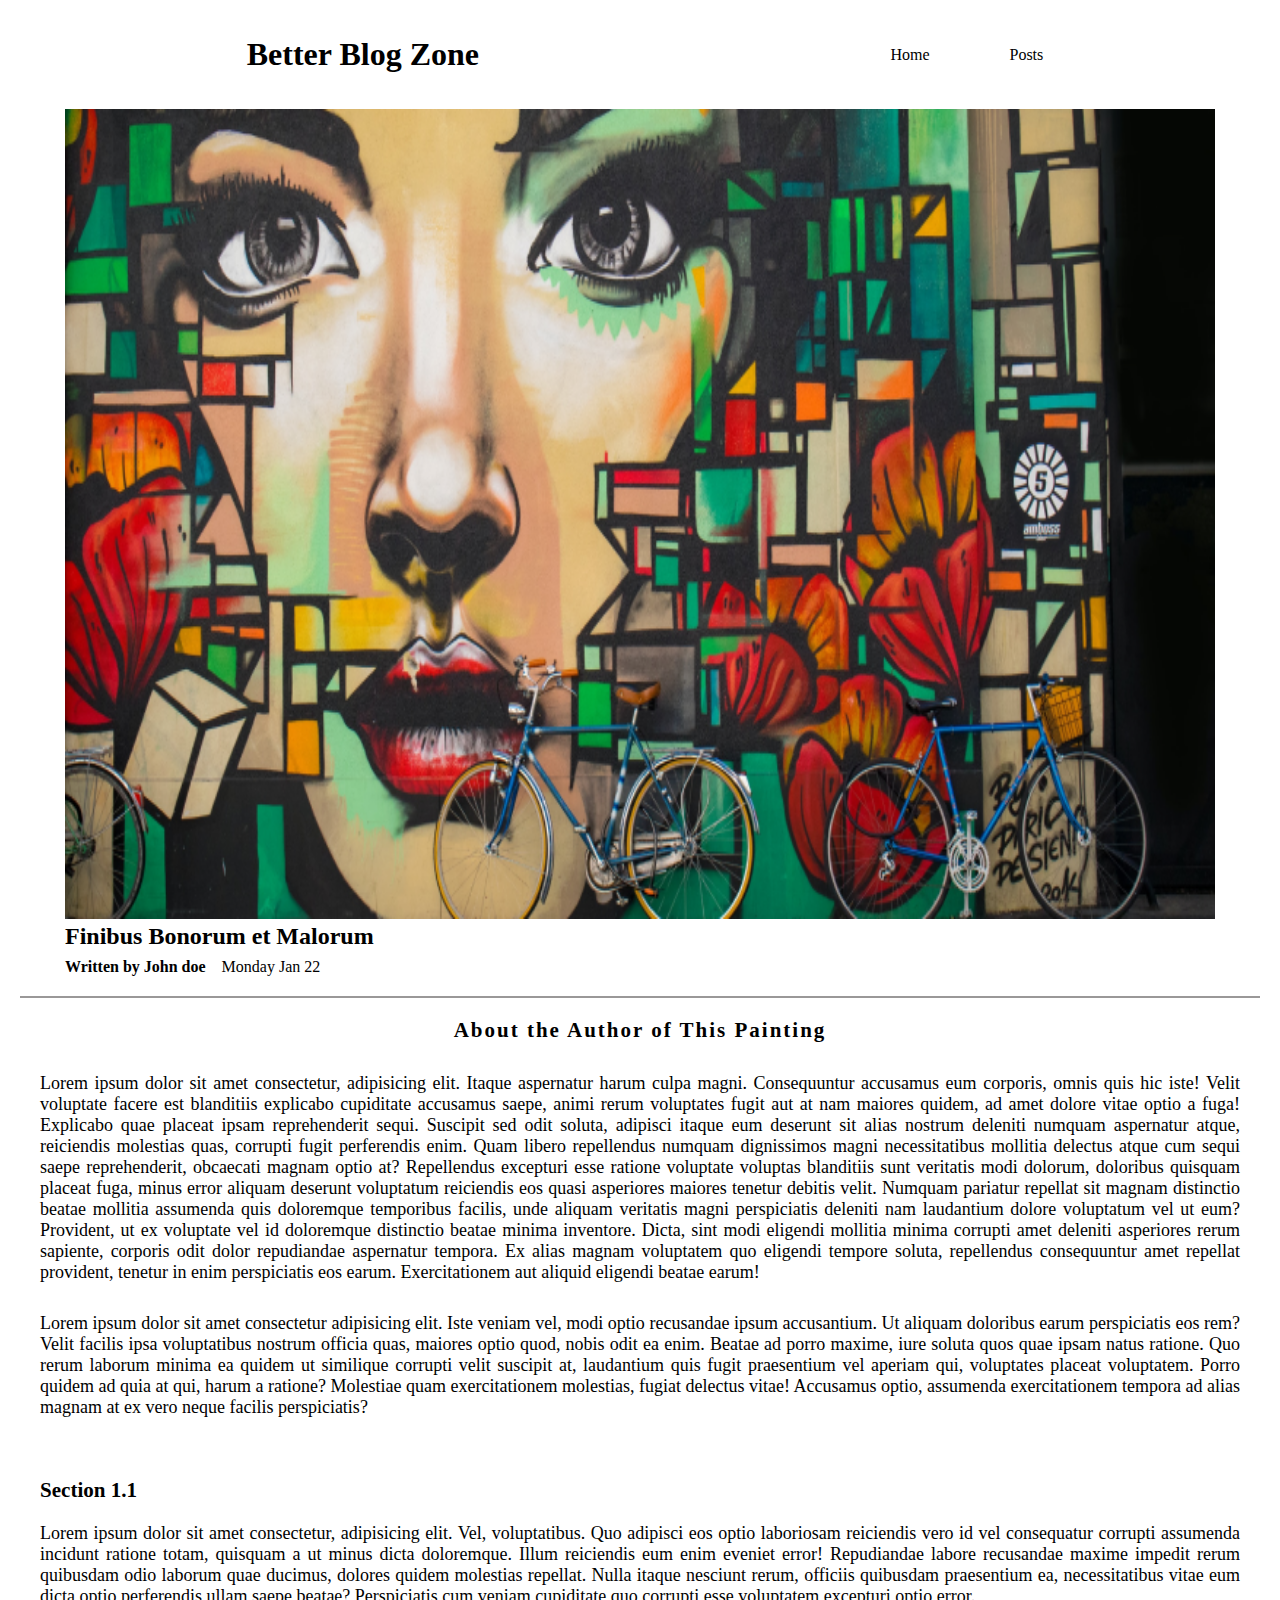
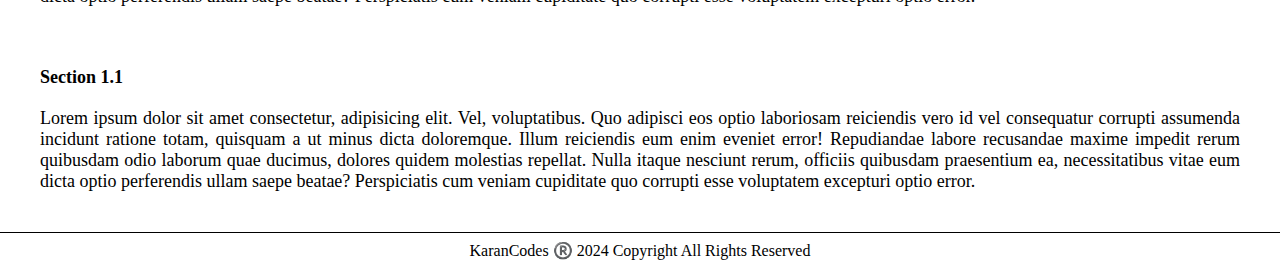
<file: Project9/post.html>
<!DOCTYPE html>
<html lang="en">
<head>
    <meta charset="UTF-8">
    <meta name="viewport" content="width=device-width, initial-scale=1.0">
    <title>Blog | Posts</title>
    <link rel="stylesheet" href="style.css">
</head>
<body>
    <header>
    <nav>
        <h1>Better Blog Zone</h1>
        <ul>
         <a href="index.html"><li> Home</li> </a>
         <a href="post.html"><li>Posts</li> </a> 
        </ul>
    </nav>
</header>

    <div class="card">
        <img src="images/banner.png" alt="big">
        <div class="desc">
            <h2>Finibus Bonorum et Malorum</h2>
            <div class="about-author">
                <h4>Written by John doe </h4>
                <p> Monday Jan 22</p>
            </div>
        </div>
    </div>
        <section class="desc">
            <h3> About the Author of This Painting </h3>
            <p class="para1" >
                Lorem ipsum dolor sit amet consectetur, adipisicing elit. Itaque aspernatur harum culpa magni. Consequuntur accusamus eum corporis, omnis quis hic iste! Velit voluptate facere est blanditiis explicabo cupiditate accusamus saepe, animi rerum voluptates fugit aut at nam maiores quidem, ad amet dolore vitae optio a fuga! Explicabo quae placeat ipsam reprehenderit sequi. Suscipit sed odit soluta, adipisci itaque eum deserunt sit alias nostrum deleniti numquam aspernatur atque, reiciendis molestias quas, corrupti fugit perferendis enim. Quam libero repellendus numquam dignissimos magni necessitatibus mollitia delectus atque cum sequi saepe reprehenderit, obcaecati magnam optio at? Repellendus excepturi esse ratione voluptate voluptas blanditiis sunt veritatis modi dolorum, doloribus quisquam placeat fuga, minus error aliquam deserunt voluptatum reiciendis eos quasi asperiores maiores tenetur debitis velit. Numquam pariatur repellat sit magnam distinctio beatae mollitia assumenda quis doloremque temporibus facilis, unde aliquam veritatis magni perspiciatis deleniti nam laudantium dolore voluptatum vel ut eum? Provident, ut ex voluptate vel id doloremque distinctio beatae minima inventore. Dicta, sint modi eligendi mollitia minima corrupti amet deleniti asperiores rerum sapiente, corporis odit dolor repudiandae aspernatur tempora. Ex alias magnam voluptatem quo eligendi tempore soluta, repellendus consequuntur amet repellat provident, tenetur in enim perspiciatis eos earum. Exercitationem aut aliquid eligendi beatae earum!
            </p>
            <p class="para2">
                Lorem ipsum dolor sit amet consectetur adipisicing elit. Iste veniam vel, modi optio recusandae ipsum accusantium. Ut aliquam doloribus earum perspiciatis eos rem? Velit facilis ipsa voluptatibus nostrum officia quas, maiores optio quod, nobis odit ea enim. Beatae ad porro maxime, iure soluta quos quae ipsam natus ratione. Quo rerum laborum minima ea quidem ut similique corrupti velit suscipit at, laudantium quis fugit praesentium vel aperiam qui, voluptates placeat voluptatem. Porro quidem ad quia at qui, harum a ratione? Molestiae quam exercitationem molestias, fugiat delectus vitae! Accusamus optio, assumenda exercitationem tempora ad alias magnam at ex vero neque facilis perspiciatis?
            </p>
        </section>

        <section class="topic">
            <h3>Section 1.1 </h3>
            <article>
            Lorem ipsum dolor sit amet consectetur, adipisicing elit. Vel, voluptatibus. Quo adipisci eos optio laboriosam reiciendis vero id vel consequatur corrupti assumenda incidunt ratione totam, quisquam a ut minus dicta doloremque. Illum reiciendis eum enim eveniet error! Repudiandae labore recusandae maxime impedit rerum quibusdam odio laborum quae ducimus, dolores quidem molestias repellat. Nulla itaque nesciunt rerum, officiis quibusdam praesentium ea, necessitatibus vitae eum dicta optio perferendis ullam saepe beatae? Perspiciatis cum veniam cupiditate quo corrupti esse voluptatem excepturi optio error.
        </article>

        </section>
        <section class="topic">
            <h4>Section 1.1 </h4>
            <article>
            Lorem ipsum dolor sit amet consectetur, adipisicing elit. Vel, voluptatibus. Quo adipisci eos optio laboriosam reiciendis vero id vel consequatur corrupti assumenda incidunt ratione totam, quisquam a ut minus dicta doloremque. Illum reiciendis eum enim eveniet error! Repudiandae labore recusandae maxime impedit rerum quibusdam odio laborum quae ducimus, dolores quidem molestias repellat. Nulla itaque nesciunt rerum, officiis quibusdam praesentium ea, necessitatibus vitae eum dicta optio perferendis ullam saepe beatae? Perspiciatis cum veniam cupiditate quo corrupti esse voluptatem excepturi optio error.
        </article>
        </section>
        <footer>
            <p> KaranCodes ®️ 2024 Copyright All Rights Reserved </p>
        </footer>
</body>
</html>
</file>
<file: Project2/style.css>
h1{
    text-align: center;
    font-family: 'Franklin Gothic Medium', 'Arial Narrow', Arial, sans-serif;
}

body{
    font-family: Arial, sans-serif;
    background-color: #f4f4f4;
    display: flex;
    justify-content: center;
    align-items: center;
    height: 100vh;
    margin: 0;
    margin-top: 10px ;
}

.form{
    background-color: rgb(236, 224, 210);
    height: 73vw;
    width: 60vw;
    outline: none;
    border: none;
    margin: auto;
    border-radius: 40px;
    border: 2px solid #000;
    padding: 20px;
}


.grid-container {
    display: grid;
    grid-template-columns: repeat(2, 1fr); /* Creates 2 columns */
    gap: 20px; /* Space between grid items */
}

.grid-container input {
    border: 2px solid #000;
    padding: 15px;
    font-size: 16px;
    text-align: center;
}

form .txt{
    height: 20px;
    width: 30%;
}

.input-group , .select{
    height: 43%;
    width: 70%;
    margin-left: 105px;
    padding-top: 20px;
}

form input[type = "text"] , form input[type = "date"], input[type = "file"] , input[type = "mail"]  {
    background-color: rgb(233, 232, 219);
    width: 80%;
    padding: 10px;
    margin: 10px 0;
}

.select.job-role{
    display: grid;
    gap: 1rem;
    height: 42px;
    width: 80%;
}

select#role{
    background: rgb(238, 237, 219);
    height: 28px;
    width: 61%;
    text-align: center;
}

form option{
    background-color: rgb(233, 232, 219);
    width: 80%;
    padding: 10px;
    margin: 10px 0;
}

button.apply-button{

    background-color: rgb(236, 88, 88);
    font-size: 18px;
    width: 150px;
    height: 38px;
    position: relative;
    left: 70%;
    color: aliceblue;
    border-radius: 51px;
    outline: none;
    border: none;
}

@media (max-width: 500px) {
    .form {
        width: 90%;
    }
}
</file>
<file: Project5/style.css>
* {
  /* /* overflow-y: hidden; */
  overflow-x: hidden;
}

.head {
  width: 100%;
  margin: auto;
  display: flex;
  justify-content: space-between;
}

#logo {
  margin-left: 100px;
  background-image: url(images/Kc.png);
  background-position: center;
  background-size: cover;
  width: 99px;
  height: 99px;
  background-position: 40% 111%;
  margin-top: 10px;
}

.menu {
  margin: 50px;
}
.menu i {
  font-size: 2rem;
}

.container {
  display: flex;
  align-items: center;
  justify-content: space-around;
  margin: 80px 10px;
  font-family: "Lato";
  text-align: justify;
}
.food {
  display: contents;
}
.food img {
  border-radius: 28%;
  max-width: 48%;
}
.text-content {
  max-width: 50%;
  margin-left: 20px;
}
.text-content h1 {
  font-size: 40px;
  margin-bottom: 10px;
}
.text-content p {
  font-size: 18px;
  margin: 10px 0;
}
.discount {
  background-color: green;
  color: aliceblue;
  font-weight: bold;
  width: fit-content;
  font-size: 20px;
  padding: 10px;
}
.btn {
  display: inline-block;
  background-color: #ffa500;
  color: white;
  padding: 10px 20px;
  text-decoration: none;
  border-radius: 5px;
  margin-top: 10px;
}
.features {
  height: 140px;
  width: 100%;
  display: flex;
  flex-direction: row;
  justify-content: center;
}

.features section {
  width: 22%;
  font-size: 1rem;
  display: flex;
}

.features img {
  width: 80%;
}

.features aside {
  width: 50%;
}

.features article h4 {
  font-weight: bold;
}
.features article p {
  font-weight: 200;
  font-size: 0.8rem;
}

hr {
  width: 70%;
  color: black;
}

.menu {
  font-family: "Lato", monospace;
  display: flex;
  align-items: center;
  flex-direction: column;
  gap: 50px;
  margin: 50px 0;
}
.menu .head {
  align-items: center;
}

.menu .head {
  background-color: green;
  color: aliceblue;
  width: fit-content;
  font-size: 20px;
  padding: 10px;
}
.menu h3 {
  font-size: 2rem;
  font-weight: 600;
}

.grid {
  display: grid;
  gap: 10px;
  height: 900px;
  width: 60%;
  overflow-x: hidden;
  overflow-y: hidden;
  grid-template-areas:
    "i1 i1 i3"
    "i2 i2 i3"
    "i4 i4 i4"
    "i5 i5 i5";
}
.grid img {
  width: 100%;
  background-size: cover;
}

.item1,
.item2,
.item3,
.item4,
.item5,
.item6,
.item7 {
  overflow-y: hidden;
}
.item1 {
  grid-area: i1;
}
.item2 {
  grid-area: i2;
}
.item3 {
  grid-area: i3;
}
.item4 {
  grid-area: i4;
}
.item5 {
  grid-area: i5;
}
.item6 {
  grid-area: i6;
}
.item7 {
  grid-area: i7;
}

.gallery {
  display: grid;
  grid-template-columns: repeat(
    4,
    1fr
  ); /* Adjust columns based on the desired pattern */
  gap: 10px; /* Adjust the spacing between the images */
  padding: 20px;
  height: 40vw;
  overflow-y: hidden;
}

.gallery img {
  width: 100%;
  height: fit-content;
  object-fit: contain;
  margin: auto; /* Maintain image aspect ratio */
}

.gallery img:nth-child(1) {
  grid-column: span 2; /* Make the first image span 2 columns */
  grid-row: span 2; /* Make the first image span 2 rows */
}

.gallery img:nth-child(3) {
  grid-row: span 2; /* Make the third image span 2 rows */
}
footer {
  background-color: bisque;
  font-family: "Lato", sans-serif;
}
.footer-container {
  margin: 0;
  margin-top: 100px;
  display: flex;
  justify-content: space-between;
  padding: 30px;
}

.links {
  margin: 0px 25px;
}

.links li {
  font-size: 16px;
  margin-bottom: 10px;
}

.links h3 {
  margin-bottom: 10px;
  text-align: center;
}

.footer-logo {
  height: 90px;
  width: 90px;
  background-image: url(images/image.png);
  background-size: cover;
  background-position: center;
  border-radius: 50%;
  margin-left: 30px;
}

.icon-container {
  display: flex;
  justify-content: space-between;
  margin: 0;
}
.icon{
overflow-y: hidden;
overflow-x: hidden;
margin: 0;
}
</file>
<file: Project6/style.css>
/* styles.css */

* {
  background-repeat: no-repeat;
  scroll-behavior: smooth;
}
body {
  font-family: Arial, sans-serif;
  margin: 0;
  padding: 0;
}

section {
  scroll-margin: 20px;
}
.gift-section {
  scroll-margin: 120px;
}
.navbar {
  background-color: #0f719f;
  overflow: hidden;
  display: flex;
  justify-content: space-between;
  position: fixed;
  z-index: 1;
  width: 100%;
}
.navbar h3 {
  font-size: 1.3rem;
  margin: 20px 10px;
  color: rgb(255, 247, 247);
  margin-left: 50px;
}
.navbar h3:hover {
  color: black;
  transition: 0.2s ease-in-out;
  transform: scale(0.9);
  cursor: grabbing;
}
.navbar ul {
  list-style-type: none;
  margin: 10px 10px;
  padding: 0;
  display: flex;
  justify-content: center;
}

.navbar li {
  font-size: 1rem;
  padding: 14px 20px;
}
.navbar ul li:hover {
  border-bottom: 2px white solid;
  cursor: grabbing;
  transition: 0.3s ease-in;
}

.navbar a {
  color: white;
  text-decoration: none;
  display: block;
  text-align: center;
}

.navbar a:hover {
  color: black;
  letter-spacing: 1px;
  transition: 0.2s ease-in;
  cursor: grabbing;
}

.main {
  background-image: url(images/hero_image.png);
  background-size: cover;
  background-position: center;
  min-height: 600px;
  height: 100vh;
  margin: 0;
  display: grid;
  text-align: center;
  place-items: center;
}

.main .container {
  display: flex;
  flex-direction: column;
  color: white;
  gap: 5px;
}
.main h1 {
  color: rgb(255, 255, 254);
  font-size: 4rem;
  margin: 0;
}
.main h3 {
  color: wheat;
  font-size: 2.2rem;
}
.main p {
  color: rgb(234, 232, 229);
  font-size: 1.2rem;
}

.music-section {
  background-color: rgb(59, 8, 77);
  color: white;
  padding-top: 50px;
}
.container {
  display: flex;
  flex-direction: column;
  gap: 10px;
  justify-content: center;
  align-items: center;
  padding: 10px 30px;
}
.music-section .btn-primary {
  background-color: rgb(226, 33, 33);
  color: white;
  padding: 10px;
  letter-spacing: 2px;
}
.music-section .btn-primary:hover {
  cursor: grab;
  transform: scale(0.98);
  transition: 0.2s ease-in;
}

.music-section img {
  position: relative;
  top: 400px;
  margin-top: -400px;
}

.about-music {
  padding-top: 400px;
  gap: 20px;
  text-align: justify;
  margin-bottom: 20px;
}

.about-music h3 {
  color: white;
  background-color: red;
  padding: 5px;
}
.secondary-btn {
  background-color: rgb(24, 14, 138);
  color: white;
  width: max-content;
  padding: 15px;
  letter-spacing: 2px;
  font-size: 14px;
}
.secondary-btn:hover {
  cursor: grab;
  transform: scale(0.98);
  transition: 0.2s ease-in;
}
.video-section {
  background-image: url(images/video.png);
  background-size: cover;
  background-position: center;
  min-height: 700px;
  color: white;
  display: grid;
  place-items: center;
}

.video-section .container {
  display: flex;
  flex-direction: column;
  gap: 30px;
  justify-content: center;
  align-items: center;
  font-size: 1.15rem;
  margin-top: -180px;
  text-align: justify;
  padding: 0px 50px;
}

.gift-section.container {
  margin: 50px 10px;
  display: flex;
  flex-direction: row;
  justify-content: space-around;
  justify-content: center;
  gap: 30px;
}
.gift-card {
  gap: 30px;
}

.footer-upper {
  background-color: #0f0f80;
  color: white;
}
.footer-upper .container {
  display: flex;
  flex-direction: row;
  justify-content: space-evenly;
}
.footer-upper .container h4:hover {
  border-bottom: 2px solid white;
  transition: 0.1s ease-in;
  cursor: grab;
}

.footer-lower {
  background-color: #070752;
  color: white;
  height: 30px;
  text-align: center;
  padding-top: 10px;
}
.footer-lower p {
  display: contents;
  font-size: 1.2rem;
}
</file>
<file: Project7/style.css>
*{
    margin: 0;
    padding: 0;
    box-sizing: border-box;
}
html , body{
    font-family: "Roboto", sans-serif;
    font-weight: 300;
    line-height: 1.4;
    overflow-x: hidden;
}
aside{
    padding: 10px;
    display: flex;
    flex-direction: column;
    gap: 30px;
    align-items: center;
    position: fixed;
    height: 100vh;
    background-color: white;
}
.side-icons p{
    font-size: 10px;
    margin-top: -5px;
}

.side-icons{
    display: flex;
    flex-direction: column;
    justify-content: center;
    align-items: center;
}

.side-icons img{
    width: 30px;
}

.bar{
    margin-top: 10px;
}

.container{
    display: flex;
}
.main-container{
    width: 100%;
}
nav{
    display: flex;
    justify-content: space-between;
    align-items: center;
    padding: 10px;
}
.center-nav{
    display: flex;
}
.search{
    display: flex;
}
.search input{
    min-width: 580px;
    padding: 10px 20px;
    border: 0.5px solid #616060;
    margin-left: 20px;
    border-radius: 15px;
}
.search button{
    position: relative;
    left: -40px;
    border-right: none;
    border: none;
    background: transparent;
    
}
.search hr{
    position: fixed;
    left: 66%;
    color: black;
    height: 37px;
}
.side-nav{
    display: flex;
    justify-content: space-around;
    align-items: center;
    gap: 20px;
    margin-left: 10px;
}
.tags{
    display: flex;
}
.tag{
    margin: 10px ;
    padding: 5px 15px;
    border-radius: 20px;
    border: 1px solid rgb(22, 22, 22);
}
.dark{
    background-color: black;
    color: white;
}
header{
    margin-left: 60px;
    padding: 20px;
    padding-top: 5px;
    padding-bottom: 0;
    flex: 1;
    position: fixed;
    background: white;
    z-index: 1;
}

main{
    min-height: 100vh;
    background-color: rgba(240, 240, 240, 0.984);
    margin-left: 110px;
    padding: 20px;
    flex: 1;
    margin-top: 125px;
}

.card-container{
    display: grid;
    grid-template-columns: repeat(auto-fill , minmax(320px , 1fr));
}

.card{
    display: flex;
    flex-direction: column;
    padding: 10px;
    max-width: 320px;
}
.card img:hover{
    transform: scale(1.03);
    transition: 0.2s ease-in-out;
}

.banner{
    display: flex;
    padding: 10px;
    gap: 5px;
}
.content{
    display: flex;
    flex-direction: column;
    gap: 10px;
}
.content-status{
    display: flex;
    font-size: 14px;
    gap: 10px;
}
</file>
<file: Project8/style.css>
*{
    margin: 0;
    padding: 0;
    font-family: "Lato",sans-serif;
    box-sizing: border-box;
    text-decoration: none;
    scroll-behavior: smooth;
    scroll-margin: 20px;
}

body{
    display: flex;
    flex-direction: row;
    gap: 50px;
}

header{
    padding: 20px 0px 0px 25px;
    border: 1px solid #ccc;
    height: 100vh;
    position: fixed;
}
header ul{
    display: flex;
    flex-direction: column;
    gap: 20px;
    list-style: none;
}
header li{
    border-bottom: 1px solid #ccc;
    padding: 10px;
    color: black;
}
main{
    margin-left: 250px;
    max-width: 1200px;
    padding: 50px;
}

section{
   margin-bottom: 50px;
}

section h1{
    padding: 0px 37px 30px 30px;
    font-weight: 500;
    font-size: 1.8rem;
    margin-bottom: 50px;
    border-bottom: 1px solid black;
}
section article{
    font-size: 15px;
    display: flex;
    flex-direction: column;
    gap: 20px;
    font-weight: 300;
    text-align: justify;
}
article ul{
    margin-left: 30px;
}
article ul li{
    margin-left: 30px;
    margin-bottom: 10px;
}
code{
    white-space: pre-line;
    line-height: 2;
    background: #f7f7f7;
    padding: 15px;
    margin: 10px;
    border-radius: 5px;
    font-family: monospace;
}
</file>
<file: Project9/style.css>
*{
    margin: 0;
    padding: 0;
    box-sizing: border-box;
    font-family: 'Lato', Times, serif;
}
a{
    text-decoration: none;
    color: black;
}

header{
    position: sticky;
    background-color: white;
    top: 0;
    margin: 20px;
}

header ul{
    display: flex;
    justify-content: space-between;
    flex-direction: start;
    gap: 50px;
}

.links{
    display: flex;
    gap: 50px;
    justify-content: space-around;
    margin: 0px 60px;
}
header a{
    text-decoration: none;
    color: black;
    cursor: pointer;
}

h1,ul{
    margin-left: 10px;
    list-style: none;
}

main{
    max-width: 1200px;
}

#hero{
    display: flex;
    justify-content: center;
    align-items: center;
}
.hero-text h1{
    font-size: 5rem;
    line-break: 1.9;
    padding: 20px 50px 5px 10px;
}
.hero-text p{
    font-size: 2.5rem;
    font-weight: 300;
    padding: 1rem;
}
.hero-img img{
    border-radius: 5rem;
}

#h-card .card-container{
    margin: 20px;
}

#h-card{
    display: flex;
    margin: 2rem 1rem;
    border: 1px solid rgb(181, 178, 178);
    align-items: center;overflow: hidden;
}

#h-card .status{
    display: flex;
    justify-content: space-between;
    margin: 20px;
}

.card_container{
    margin: 0 auto;
    display: grid;
    grid-template-columns: repeat(auto-fit, minmax(320px, 1fr));
}

.card_wrapper{
    display: flex;
    justify-content: center;
}

.card-content{
    padding: 2rem;
    display: flex;
    flex-direction: column;
    gap: 1rem;
}
.v-card{
    display: flex;
    flex-direction: column-reverse;
    max-width: 320px;
    box-shadow: 0px 5px 4px rgba(221, 221, 221, 0.25);
    align-items: center;
    border: 1px solid #dcdadada;
    border-radius: 5px;
    overflow: hidden;
}

.v-card img{
    width: 100%;
    height: 100%;
}

.card_wrapper .status{
    display: flex;
    justify-content: space-between;
}
.card_wrapper a{
    text-decoration: none;
}

.last-container .h-card{
    display: flex;
    margin: 2rem 1rem;
    align-items: center;
    border: 1px solid #e2e2e2;
    border-radius: 0.5rem;
    overflow: hidden;
}
.last-container .card_content{
    padding: 2rem;
    display: flex;
    flex-direction: column;
    gap: 20px;
    justify-content: center;
}

.last-container .status{
    display: flex;
    justify-content: space-between;
}
.last-container a{
    text-decoration: none;
}
footer{
    text-align: center;
    border-top: 1px solid black;
    padding: 0.5rem
}



/* Post.html */
header{
position: sticky;
top: 0;
}

nav{
    display: flex;
    justify-content: space-around;
    align-items: center;
margin:0 auto;
padding: 1rem;
}
nav ul{
    display: flex;
    justify-content: space-between;
    gap: 80px;
}
.card{
    max-width: 1150px;
    margin: auto;
}
.card img{
width: 100%;
height: 90vh;
}
.card .desc{
    display: flex;
    flex-direction: column;
    gap: 8px;
}

.about-author{
    display: flex;
    gap: 1rem;
    align-items: center;
}
section{
    margin: 20px;
    padding: 20px;
    text-align: justify;
}

section.desc{
    border-top: 2px solid rgb(154, 152, 152);
    display: flex;
    gap: 30px;
    flex-direction: column;
    font-family: monospace, sans-serif;
}
section.desc p{
    font-weight: 300;
    font-size: 18px;
}
section.desc h3{
    text-align: center; letter-spacing: 2px; font-size: 21px;
}
.topic{
    display: flex;
    gap: 20px;
    flex-direction: column;
    font-weight: 300;
    font-size: 18px;
    font-family: monospace, sans-serif;
}
</file>
